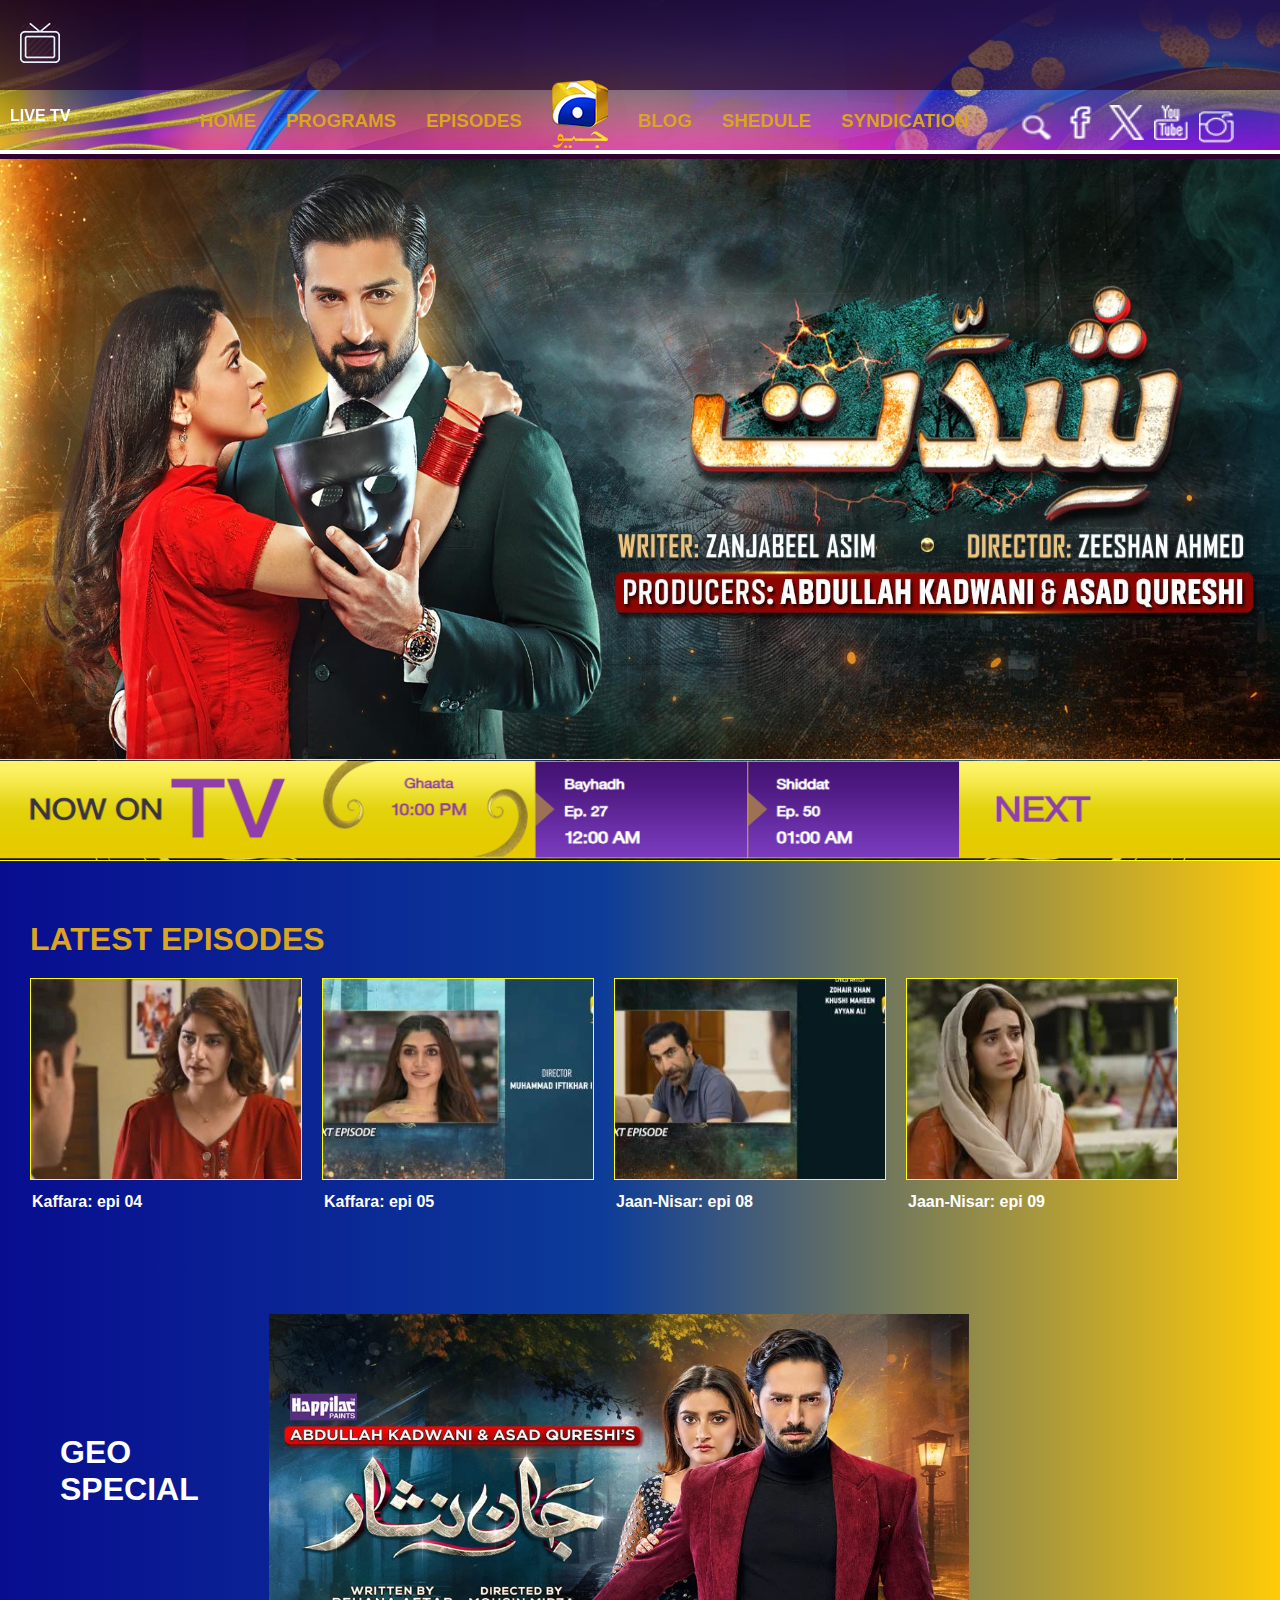
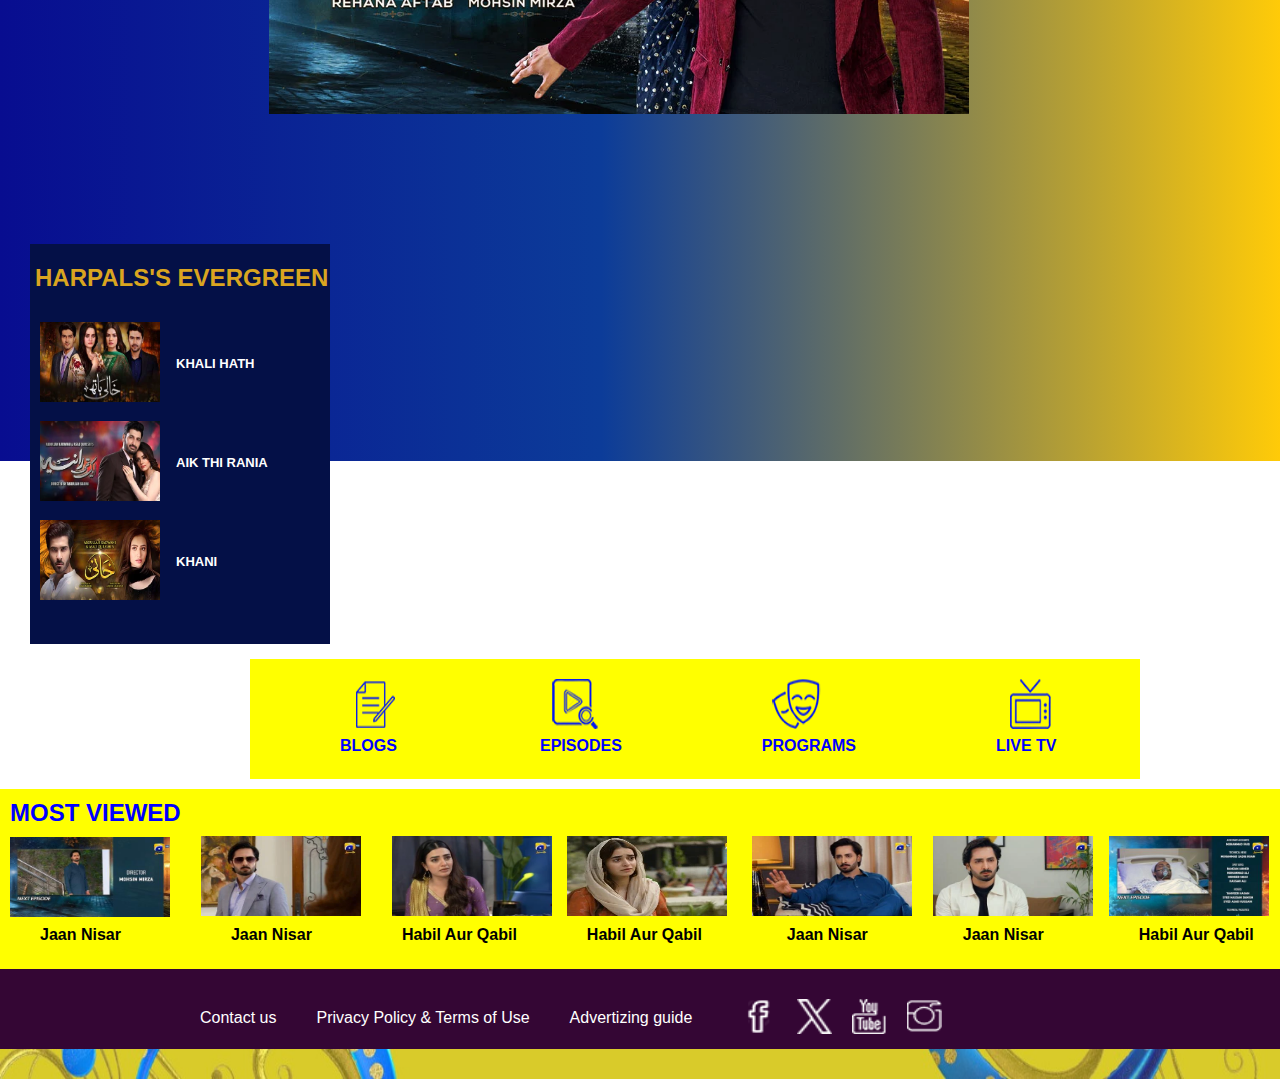
<file: index.html>
<!DOCTYPE html>
<html lang="en">
<head>
    <meta charset="UTF-8">
    <meta name="viewport" content="width=device-width, initial-scale=1.0">
    <title>Home Har Pal Geo</title>
    <link rel="stylesheet" href="style.css">
</head>
<body>
    <div class="header">
       <div class="tvicon"><img src="./Muhammad Faizan/tvicon.png"></div>
        <div><p><a href="LIVE TV">LIVE TV</p></a></div>
        <div><h3><a href="./index.html" class="homeanker">HOME</h3></a></div>
        <div><h3><a href="./Abid Tanoli/GeoProgram.html" class="programeanker">PROGRAMS</h3></a></div>
        <div><h3><a href="./Abid Tanoli/GeoEpisodes.html" class="episodeanker">EPISODES</h3></a></div>
        <div><a href=""><img src="./Muhammad Faizan/geo_logo.png" class="headimg"></a></div>
        <div><h3><a href="./Syed Zubair/blog.html" class="bloganker">BLOG</h3></a></div>
        <div><h3><a href="./Abid Tanoli/GeoSchedule.html" class="sheduleanker">SHEDULE</h3></a></div>
        <div><h3><a href="./Syed Zubair/syndication.html" class="syndicationanker">SYNDICATION</h3></a></div>
        <div><a href=""><img src="./Muhammad Faizan/search.png" class="searchhead" width="35px" height="35px"></a></div>
        <div><a target="_blank" href="https://web.facebook.com/harpalgeotv?_rdc=1&_rdr"><img src="./Muhammad Faizan/facebook.png" width="35px" height="35px" class="facebookhead"></a></div>
        <div><a target="_blank" href="https://twitter.com/harpalgeotv"><img src="./Muhammad Faizan/twitter.png" width="35px" height="35px" class="twitterhead"></a></div>
        <div><a target="_blank" href="https://www.youtube.com/channel/UCe9JSDmyqNgA_l2BzGHq1Ug?sub_confirmation=1"><img src="./Muhammad Faizan/youtube.png" width="35px" height="35px" class="youtubehead"></a></div>
        <div><a target="_blank" href="https://www.instagram.com/harpalgeotv/"><img src="./Muhammad Faizan/insta.png" width="35px" height="35px" class="instahead"></a></div>
    </div>
        <!-- ====================================================================== -->
        <div class="headerimg"><img src="./Muhammad Faizan/headimg.png" width="100%" height="150px"></div> 
        
        <div class="bgimage"><a href=""><img src="./Muhammad Faizan/background.png" width="100%" height="600px"></a></div>
         <div class="img2"><img src="./Muhammad Faizan/Capture.PNG" width="100%" height="100px"></div>

         <!-- ==================================================================== -->
         <div class="bg3">
         <h1 class="heading1-3">LATEST EPISODES</h1>
         <div class="latest1"><a target="_blank" href="https://harpalgeo.tv/program/Kaffara/20861"><img src="./Muhammad Faizan/latestepi1.png" width="270px" height="200px" class="latestimg1"></a></div>
         <div class="latestpara1"><h4 class="h4-img1">Kaffara: epi 04</h4></div>
         <div class="latest2"><a target="_blank" href="https://harpalgeo.tv/program/Kaffara/20865"><img src="./Muhammad Faizan/latestepi2.png" width="270px" height="200px" class="latestimg2"></a></div>
         <div class="latestpara2"><h4 class="h4-img2">Kaffara: epi 05</h4></div>
         <div class="latest3"><a target="_blank" href="https://harpalgeo.tv/program/Shiddat/20864"><img src="./Muhammad Faizan/latestepi3.png" width="270px" height="200px" class="latestimg3"></a></div>
         <div class="latestpara3"><h4 class="h4-img3">Jaan-Nisar: epi 08</h4></div>
         <div class="latest4"><a target="_blank" href="https://harpalgeo.tv/program/Shiddat/20863"><img src="./Muhammad Faizan/latestepi4.png" width="270px" height="200px" class="latestimg4"></a></div>
         <div class="latestpara4"><h4 class="h4-img4">Jaan-Nisar: epi 09</h4></div>
         
         
        <!-- ================================================================== -->
        <h1 class="heading2-3">GEO <br> SPECIAL</h1>
        <div class="jaannisar"><a target="_blank" href="https://harpalgeo.tv/program/Jaan-Nisar"><img src="./Muhammad Faizan/thumbnail.png" width="700px" height="400px" class="thumbnail1"></a></div>  
        <div class="evergreen">
            <div class="evergreen1">
                <h2 class="evergreenheading">HARPALS'S EVERGREEN</h2>
                <div class="evergreenimg1"><a target="_blank" href="https://harpalgeo.tv/program/khaali-haath"><img src="./Muhammad Faizan/khalihath.png" width="120px" height="80px" class="everimg1"></div>
                <h3 class="everepih3-1">KHALI HATH</h3>
        </div>  
        <div class="evergreen2">
            <div class="evergreenimg2"><a target="_blank" href="https://harpalgeo.tv/program/Aik-Thi-Rania"><img src="./Muhammad Faizan/aikthirania.png"  width="120px" height="80px" class="everimg2"></div>
         <h3 class="everepih3-2">AIK THI RANIA</h3></a>
        </div>   
        <div class="evergreen3">
            <div class="evergreenimg3"><a target="_blank" href="https://harpalgeo.tv/program/Khaani"><img src="./Muhammad Faizan/khani.png" width="120px" height="80px" class="everimg3"></div>
            <h3 class="everepih3-3">KHANI</h3></a>
        </div>
    </div>
        
        <!-- ================================================================================================ -->
        <div class="titlebar">
           <div><a href="https://harpalgeo.tv/blogs"><img src="./Muhammad Faizan/titleblog.png" width="50px" height="50px" class="titleimg1"></div>
           <h4 class="titleh4-1">BLOGS</h4></a>
           <div><a href="https://harpalgeo.tv/videos"><img src="./Muhammad Faizan/titleepisode.png" width="50px" height="50px" class="titleimg2"></div>
           <h4 class="titleh4-2">EPISODES</h4></a>
           <div><a href="https://harpalgeo.tv/programs"><img src="./Muhammad Faizan/titleprogram.png" width="50px" height="50px" class="titleimg3"></div>
           <h4 class="titleh4-3">PROGRAMS</h4></a>
           <div><a href="https://harpalgeo.tv/live"><img src="./Muhammad Faizan/titletv.png" width="50px" height="50px" class="titleimg4"></div>
           <h4 class="titleh4-4">LIVE TV</h4></a>
        </div>
        <!-- ================================================================================================= -->
    <div class="mostviewed">
        <h2 class="mostviewedheading">MOST VIEWED</h2>
        <div class="viewedimg1"><a target="_blank" href="https://harpalgeo.tv/program/Jaan-Nisar/20849"><img src="./Muhammad Faizan/viewedimg1.png" width="160px" height="80px" class="mostviewed1"></div>
        <h4 class="heading4-1">Jaan Nisar</h4></a>
        <div class="viewedimg2"><a target="_blank" href="https://harpalgeo.tv/program/Jaan-Nisar/20848"><img src="./Muhammad Faizan/viewedimg2.png" width="160px" height="80px" class="mostviewed2"></div>
        <h4 class="heading4-2">Jaan Nisar</h4></a>
        <div class="viewedimg3"><a target="_blank" href="https://harpalgeo.tv/program/Habil-Aur-Qabil/20835"><img src="./Muhammad Faizan/viewedimg3.png" width="160px" height="80px" class="mostviewed3"></div>   
        <h4 class="heading4-3">Habil Aur Qabil</h4></a>
        <div class="viewedimg4"><a target="_blank" href="https://harpalgeo.tv/program/Habil-Aur-Qabil/20840"><img src="./Muhammad Faizan/latestepi4.png" width="160px" height="80px" class="mostviewed4"></div>
        <h4 class="heading4-4">Habil Aur Qabil</h4></a>
        <div class="viewedimg5"><a target="_blank" href="https://harpalgeo.tv/program/Jaan-Nisar/20838"><img src="./Muhammad Faizan/viewedimg5.png" width="160px" height="80px" class="mostviewed5"></div>
        <h4 class="heading4-5">Jaan Nisar</h4></a>
        <div class="viewedimg6"><a target="_blank" href="https://harpalgeo.tv/program/Jaan-Nisar/20843"><img src="./Muhammad Faizan/viewedimg6.png" width="160px" height="80px" class="mostviewed6"></div>
        <h4 class="heading4-6">Jaan Nisar</h4>
        <div class="viewedimg7"><a target="_blank" href="https://harpalgeo.tv/program/Habil-Aur-Qabil/20834"><img src="./Muhammad Faizan/viewedimg7.png" width="160px" height="80px" class="mostviewed7"></div>
        <h4 class="heading4-6">Habil Aur Qabil</h4></a>
    </div>
    <!-- =========================================================================== -->
        <div class="footer1">
            <div class="footertext1"><a target="_blank" href="https://www.geo.tv/about-us/">Contact us</a></div>
            <div class="footertext2"><a target="_blank" href="https://www.geo.tv/privacy-policy-and-tos/">Privacy Policy & Terms of Use</a></div>
            <div class="footertext3"><a target="_blank" href="https://www.geo.tv/ratecardonline/">Advertizing guide</a></div>
            <div class="footerimg1"><a target="_blank" href="https://www.facebook.com/harpalgeotv"><img src="./Muhammad Faizan/facebook.png" width="35px" height="35px" class="footer1img1"></a></div>
            <div class="footerimg2"><a target="_blank" href="https://twitter.com/harpalgeotv"><img src="./Muhammad Faizan/twitter.png" width="35px" height="35px" class="footer1img2"></a></div>
            <div class="footerimg3"><a target="_blank" href="https://www.youtube.com/channel/UCe9JSDmyqNgA_l2BzGHq1Ug?sub_confirmation=1"><img src="./Muhammad Faizan/youtube.png" width="35px" height="35px" class="footer1img3"></a></div>
            <div class="footerimg4"><a target="_blank" href="https://www.instagram.com/harpalgeotv/"><img src="./Muhammad Faizan/insta.png" width="35px" height="35px" class="footer1img4"></a></div>
        </div>       
       <div class="footer2">
        <img src="./Muhammad Faizan/footer2img.png" width="100%" height="30px">
       </div>
        
</body>
</html>
</file>
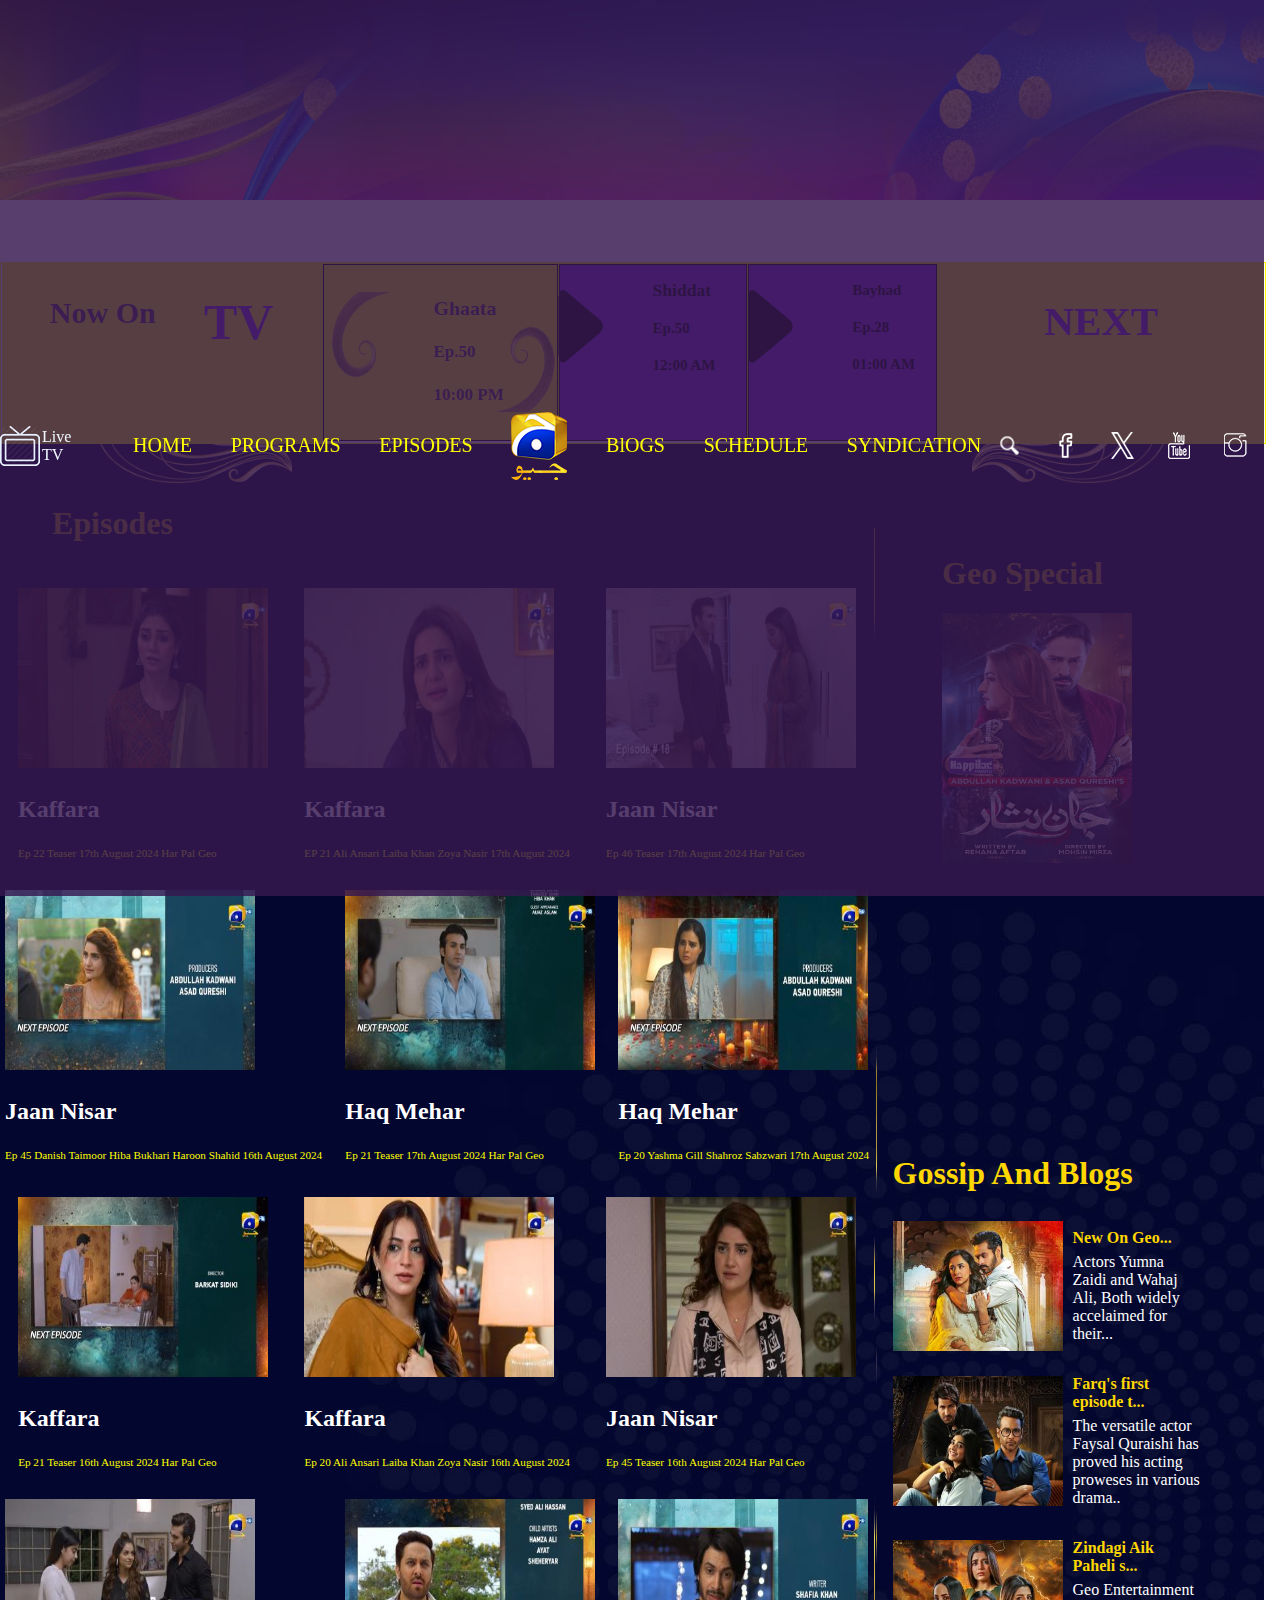
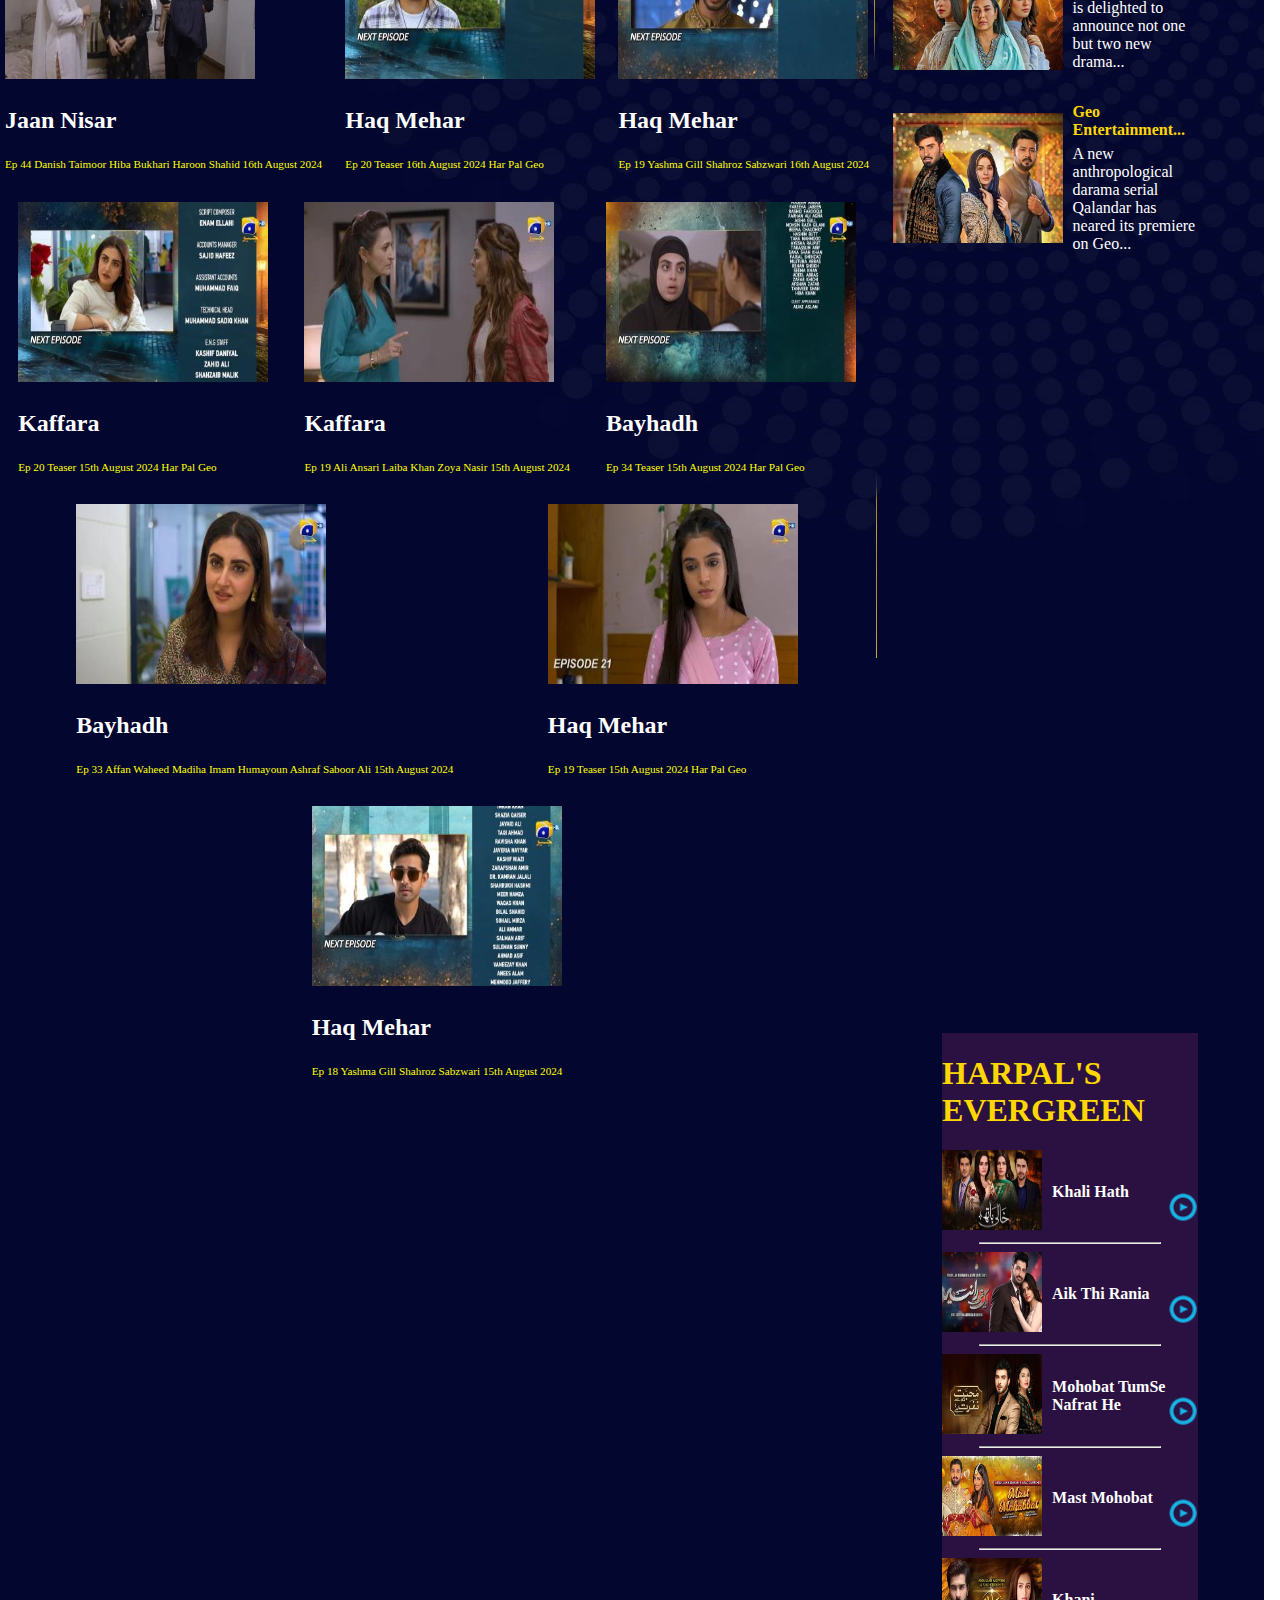
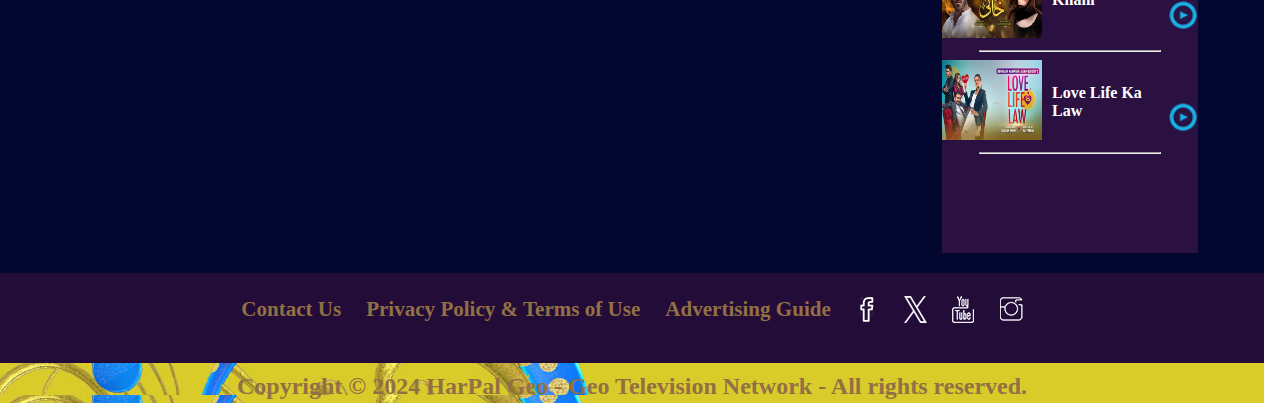
<file: Abid Tanoli/GeoEpisodes.html>
<!DOCTYPE html>
<html lang="en">
<head>
    <meta charset="UTF-8">
    <meta name="viewport" content="width=device-width, initial-scale=1.0">
    <title>Geo Episodes</title>
    <link rel="stylesheet" href="GeoEpisodes.css">
    <link rel="stylesheet" href="GeoEpisodesMQ.css">
</head>
<body>
    <header class="header">
        <div class="header-top">
            <img src="../Abid Tanoli/Episode/Big/banner_inr.jpg" class="responsive-header-top" height="200px" width="100%" alt="">
        </div>
            <div class="fix-header">
            <div class="tv-icon">
            <img src="../Abid Tanoli/Episode/Logo/tv_icon.png" alt="">Live TV</div>
        <ul class="fix-header-bar">
            <li><a href="../index.html">HOME</a></li>
            <li><a href="../Abid Tanoli/GeoProgram.html">PROGRAMS</a></li>
            <li><a href="../Abid Tanoli/GeoEpisodes.html">EPISODES</a></li>
            <img src="../Abid Tanoli/Episode/Logo/geo_logo.png" alt="">
            <li><a href="../Syed Zubair/blog.html">BlOGS</a></li>
            <li><a href="../Abid Tanoli/GeoSchedule.html">SCHEDULE</a></li>
            <li><a href="../Syed Zubair/syndication.html">SYNDICATION</a></li>
        </ul>
            <nav class="header-social">
                <img class="Social-icon" src="../Abid Tanoli/Episode/Social/search.png" class="responsive-header-icon" alt="">
                <img class="Social-icon" src="../Abid Tanoli/Episode/Social/reg_fb.png" class="responsive-header-icon" alt="">
                <img class="Social-icon" src="../Abid Tanoli/Episode/Social/reg_twtr.png" class="responsive-header-icon" alt="">
                <img class="Social-icon" src="../Abid Tanoli/Episode/Social/reg_ytube.png" class="responsive-header-icon" alt="">
                <img class="Social-icon" src="../Abid Tanoli/Episode/Social/reg_insta.png" class="responsive-header-icon" alt="">
            </nav>
        </div>
        <div class="header-bottom">
            <div class="header-nowon">
                <div class="nowon-div">
                <h3 class="nowon-text1">Now On</h3>
                <h1 class="nowon-text2">TV</h1>
                </div>
            </div>
            <div class="flip-area">
                <div class="ghaata">
                    <div class="ghaata-img"><img src="../Abid Tanoli/Episode/Big/car1_bg.png" class="responsive-ghaata-img" alt=""></div>
                    <div class="ghaata-text"><h3>Ghaata</h3><h4>Ep.50</h4><h4>10:00 PM</h4></div>
                </div>
                <div class="shiddat">
                    <div class="shiddat-img"><img src="../Abid Tanoli/Episode/Icon/play-button-png.png" class="responsive-shiddat-img" alt=""></div>
                    <div class="shiddat-text">
                    <h3>Shiddat</h3><h4>Ep.50</h4><h4>12:00 AM</h4></div>
                </div>
                <div class="bayhad">
                <div class="bayhad-img"><img src="../Abid Tanoli/Episode/Icon/play-button-png.png" class="responsive-bayhad-img" alt=""></div>
                <div class="bayhad-text">
                    <h4>Bayhad</h4><h4>Ep.28</h4><h4>01:00 AM</h4></div>
                </div>
            </div>
            <div class="header-next">
                <div class="next-text">
                <h3>NEXT</h3>
                </div>
            </div>
        </div>
    </header>
    <div class="center">
            <div class="right-left">
            <img class="leftcard" src="../Abid Tanoli/Schedule/Big/car1_decor_lft.png" alt="">
            <img class="rightcard" src="../Abid Tanoli/Schedule/Big/car1_decor_right.png" alt="">
                </div>
    <div class="container-main">
        <div class="container-left">
            <h1 class="episode-text">Episodes</h1>
            <div class="episode">
            <div class="episodelist">
    <div><div class="episode-img"><img src="../Abid Tanoli/Episode/Images/1 of 18.jpg" class="responsive-episode-img" width="260px" alt="Program1"></div>
    <h3 class="episode-name">Kaffara</h3><p class="episode-p">Ep 22 Teaser 17th August 2024 Har Pal Geo</p></div>

    <div><div class="episode-img"><img src="../Abid Tanoli/Episode/Images/2 of 18.jpg" class="responsive-episode-img" width="260px" alt="Program2"></div>
    <h3 class="episode-name">Kaffara</h3><p class="episode-p">EP 21 Ali Ansari Laiba Khan Zoya Nasir 17th August 2024</p></div>
    
    <div><div class="episode-img"><img src="../Abid Tanoli/Episode/Images/3 of 18.jpg" class="responsive-episode-img" width="260px" alt="Program3"></div>
    <h3 class="episode-name">Jaan Nisar</h3><p class="episode-p">Ep 46 Teaser 17th August 2024 Har Pal Geo</p></div>
    
    <div><div class="episode-img"><img src="../Abid Tanoli/Episode/Images/4 of 18.jpg" class="responsive-episode-img" width="260px" alt="Program4"></div>
    <h3 class="episode-name">Jaan Nisar</h3><p class="episode-p">Ep 45 Danish Taimoor Hiba Bukhari Haroon Shahid 16th August 2024</p></div>
    
    <div><div class="episode-img"><img src="../Abid Tanoli/Episode/Images/5 of 18.jpg" class="responsive-episode-img" width="260px" alt="Program5"></div>
    <h3 class="episode-name">Haq Mehar</h3><p class="episode-p">Ep 21 Teaser 17th August 2024 Har Pal Geo</p></div>
    
    <div><div class="episode-img"><img src="../Abid Tanoli/Episode/Images/6 of 18.jpg" class="responsive-episode-img" width="260px" alt="Program6"></div>
    <h3 class="episode-name">Haq Mehar</h3><p class="episode-p">Ep 20 Yashma Gill Shahroz Sabzwari 17th August 2024<p></div>
    
    <div><div class="episode-img"><img src="../Abid Tanoli/Episode/Images/7 of 18.jpg" class="responsive-episode-img" width="260px" alt="Program7"></div>
    <h3 class="episode-name">Kaffara</h3><p class="episode-p">Ep 21 Teaser 16th August 2024 Har Pal Geo</p></div>
    
    <div><div class="episode-img"><img src="../Abid Tanoli/Episode/Images/8 of 18.jpg" class="responsive-episode-img" width="260px" alt="Program8"></div>
    <h3 class="episode-name">Kaffara</h3><p class="episode-p">Ep 20 Ali Ansari Laiba Khan Zoya Nasir 16th August 2024</p></div>
    
    <div><div class="episode-img"><img src="../Abid Tanoli/Episode/Images/9 of 18.jpg" class="responsive-episode-img" width="260px" alt="Program9"></div>
    <h3 class="episode-name">Jaan Nisar</h3><p class="episode-p">Ep 45 Teaser 16th August 2024 Har Pal Geo</p></div>
    
    <div><div class="episode-img"><img src="../Abid Tanoli/Episode/Images/10 of 18.jpg" class="responsive-episode-img" width="260px" alt="Program10"></div>
    <h3 class="episode-name">Jaan Nisar</h3><p class="episode-p">Ep 44 Danish Taimoor Hiba Bukhari Haroon Shahid 16th August 2024</p></div>
    
    <div><div class="episode-img"><img src="../Abid Tanoli/Episode/Images/11 of 18.jpg" class="responsive-episode-img" width="260px" alt="Program11"></div>
    <h3 class="episode-name">Haq Mehar</h3><p class="episode-p">Ep 20 Teaser 16th August 2024 Har Pal Geo</p></div>
    
    <div><div class="episode-img"><img src="../Abid Tanoli/Episode/Images/12 of 18.jpg" class="responsive-episode-img" width="260px" alt="Program12"></div>
    <h3 class="episode-name">Haq Mehar</h3><p class="episode-p">Ep 19 Yashma Gill Shahroz Sabzwari 16th August 2024</p></div>
    
    <div><div class="episode-img"><img src="../Abid Tanoli/Episode/Images/13 of 18.jpg" class="responsive-episode-img" width="260px" alt="Program13"></div>
    <h3 class="episode-name">Kaffara</h3><p class="episode-p">Ep 20 Teaser 15th August 2024 Har Pal Geo</p></div>
    
    <div><div class="episode-img"><img src="../Abid Tanoli/Episode/Images/14 of 18.jpg" class="responsive-episode-img" width="260px" alt="Program14"></div>
    <h3 class="episode-name">Kaffara</h3><p class="episode-p">Ep 19 Ali Ansari Laiba Khan Zoya Nasir 15th August 2024</p></div>
    
    <div><div class="episode-img"><img src="../Abid Tanoli/Episode/Images/15 of 18.jpg" class="responsive-episode-img" width="260px" alt="Program15"></div>
    <h3 class="episode-name">Bayhadh</h3><p class="episode-p">Ep 34 Teaser 15th August 2024 Har Pal Geo</p></div>
    
    <div><div class="episode-img"><img src="../Abid Tanoli/Episode/Images/16 of 18.jpg" class="responsive-episode-img" width="260px" alt="Program16"></div>
    <h3 class="episode-name">Bayhadh</h3><p class="episode-p">Ep 33 Affan Waheed Madiha Imam Humayoun Ashraf Saboor Ali 15th August 2024</p></div>
    
    <div><div class="episode-img"><img src="../Abid Tanoli/Episode/Images/17 of 18.jpg" class="responsive-episode-img" width="260px" alt="Program17"></div>
    <h3 class="episode-name">Haq Mehar</h3><p class="episode-p">Ep 19 Teaser 15th August 2024 Har Pal Geo</p></div>
    
    <div><div class="episode-img"><img src="../Abid Tanoli/Episode/Images/18 of 18.jpg" class="responsive-episode-img" width="260px" alt="Program18"></div>
    <h3 class="episode-name">Haq Mehar</h3><p class="episode-p">Ep 18 Yashma Gill Shahroz Sabzwari 15th August 2024</p></div>
            </div>
                </div>
                </div>
    
    <div class="container-middle">
        <div class="car1_item">
        <img src="../Abid Tanoli/Episode/Big/car1_bg.png" height="1730px" width="2.5px" alt="">
        </div>
            </div>
        <div class="container-right">
            <div class="right-top"><h1>Geo Special</h1>
            <img src="../Abid Tanoli/Episode/Images/Jan Nisar.jpg" class="responsive-righttop" width="100px" height="400px" alt="">
        </div>
            <div class="blogs-area"> 
                    <div class="blogs"><h1 class="top-text">Gossip And Blogs</h1>
                    <div class="blg"><img src="../Abid Tanoli/Episode/r gallery/blog 1 of 4.jpg" class="responsive-blg-img" height="80px" width="120px" alt="">
                        <div class="blgtext"><h3 class="blgtext-h">New On Geo...</h3>
                        <p class="blgtext-p">Actors Yumna Zaidi and Wahaj Ali, Both widely accelaimed for their...</p>
                        </div>
                    </div>
                    <div class="blg"><img src="../Abid Tanoli/Episode/r gallery/blog 2 of 4.jpg" class="responsive-blg-img" height="80px" width="120px" alt="">
                        <div class="blgtext"><h3 class="blgtext-h">Farq's first episode t...</h3>
                        <p class="blgtext-p">The versatile actor Faysal Quraishi has proved his acting proweses in various drama..</p>
                        </div>
                    </div>
                    <div class="blg"><img src="../Abid Tanoli/Episode/r gallery/blog 3 of 4.jpg" class="responsive-blg-img" height="80px" width="120px" alt="">
                        <div class="blgtext"><h3 class="blgtext-h">Zindagi Aik Paheli s...</h3>
                        <p class="blgtext-p">Geo Entertainment is delighted to announce not one but two new drama...</p>
                        </div>
                    </div>
                    <div class="blg"><img src="../Abid Tanoli/Episode/r gallery/blog 4 of 4.jpg" class="responsive-blg-img" height="80px" width="120px" alt="">
                        <div class="blgtext"><h3 class="blgtext-h">Geo Entertainment...</h3>
                        <p class="blgtext-p">A new anthropological darama serial Qalandar has neared its premiere on Geo...</p>
                        </div>
                    </div>
            </div>
            </div>
            <div class="evergreen">
                <div class="highlight">
                    <div class="heading"><h1>HARPAL'S EVERGREEN</h1></div>
                <div class="content-evergreen">
                    <div class="content-img">
                        <img src="../Abid Tanoli/Episode/Images/HL 1 of 6.jpg" height="80px" width="100px" alt=""></div>
                        <div class="text"><b>Khali Hath</b></div>
                        <div><img class="play-icon" src="../Abid Tanoli/Episode/Social/side_play.png" alt=""></div>
                </div>
                    <hr width="180px">
                <div class="content-evergreen">
                    <div class="content-img">
                        <img src="../Abid Tanoli/Episode/Images/HL 2 of 6.jpg" height="80px" width="100px" alt=""></div>
                        <div class="text"><b>Aik Thi Rania</b></div>
                        <div><img class="play-icon" src="../Abid Tanoli/Episode/Social/side_play.png" alt=""></div>
                </div>
                    <hr width="180px">
                <div class="content-evergreen">
                    <div class="content-img">
                        <img src="../Abid Tanoli/Episode/Images/HL 3 of 6.jpg" height="80px" width="100px" alt=""></div>
                        <div class="text"><b>Mohobat TumSe Nafrat He</b></div>
                        <div><img class="play-icon" src="../Abid Tanoli/Episode/Social/side_play.png" alt=""></div>
                </div>
                    <hr width="180px">
                <div class="content-evergreen">
                    <div class="content-img">
                        <img src="../Abid Tanoli/Episode/Images/HL 4 of 6.jpg" height="80px" width="100px" alt=""></div>
                        <div class="text"><b>Mast Mohobat</b></div>
                        <div><img class="play-icon" src="../Abid Tanoli/Episode/Social/side_play.png" alt=""></div>
                </div>
                    <hr width="180px">
                <div class="content-evergreen">
                    <div class="content-img">
                        <img src="../Abid Tanoli/Episode/Images/HL 5 of 6.jpg" height="80px" width="100px" alt=""></div>
                        <div class="text"><b>Khani</b></div>
                        <div><img class="play-icon" src="../Abid Tanoli/Episode/Social/side_play.png" alt=""></div>
                </div>
                    <hr width="180px">
                <div class="content-evergreen">
                    <div class="content-img">
                        <img src="../Abid Tanoli/Episode/Images/HL 6 of 6.jpg" height="80px" width="100px" alt=""></div>
                        <div class="text"><b>Love Life Ka Law</b></div>
                        <div><img class="play-icon" src="../Abid Tanoli/Episode/Social/side_play.png" alt=""></div>
                </div>
                    <hr width="180px">
                </div>    
                </div>
            </div>
        </div>
    </div>
<footer class="footer">
    <div class="footer-top">
        <div>
            <h3 class="text-footer">Contact Us </h3>
            <h3 class="text-footer">Privacy Policy & Terms of Use</h3>
            <h3>Advertising Guide</h3>
            <img class="Social-icon" src="../Abid Tanoli/Schedule/Social/reg_fb.png" class="responsive-ftricon" alt="">
            <img class="Social-icon" src="../Abid Tanoli/Schedule/Social/reg_twtr.png" class="responsive-ftricon" alt="">
            <img class="Social-icon" src="../Abid Tanoli/Schedule/Social/reg_ytube.png" class="responsive-ftricon" alt="">
            <img class="Social-icon" src="../Abid Tanoli/Schedule/Social/reg_insta.png" class="responsive-ftricon" alt="">
        </div>
    </div>
    <div class="footer-bottom"><b class="bottom-text">Copyright © 2024 HarPal Geo - Geo Television Network - All rights reserved.</b></div>
</footer>
</body>
</html>
</file>
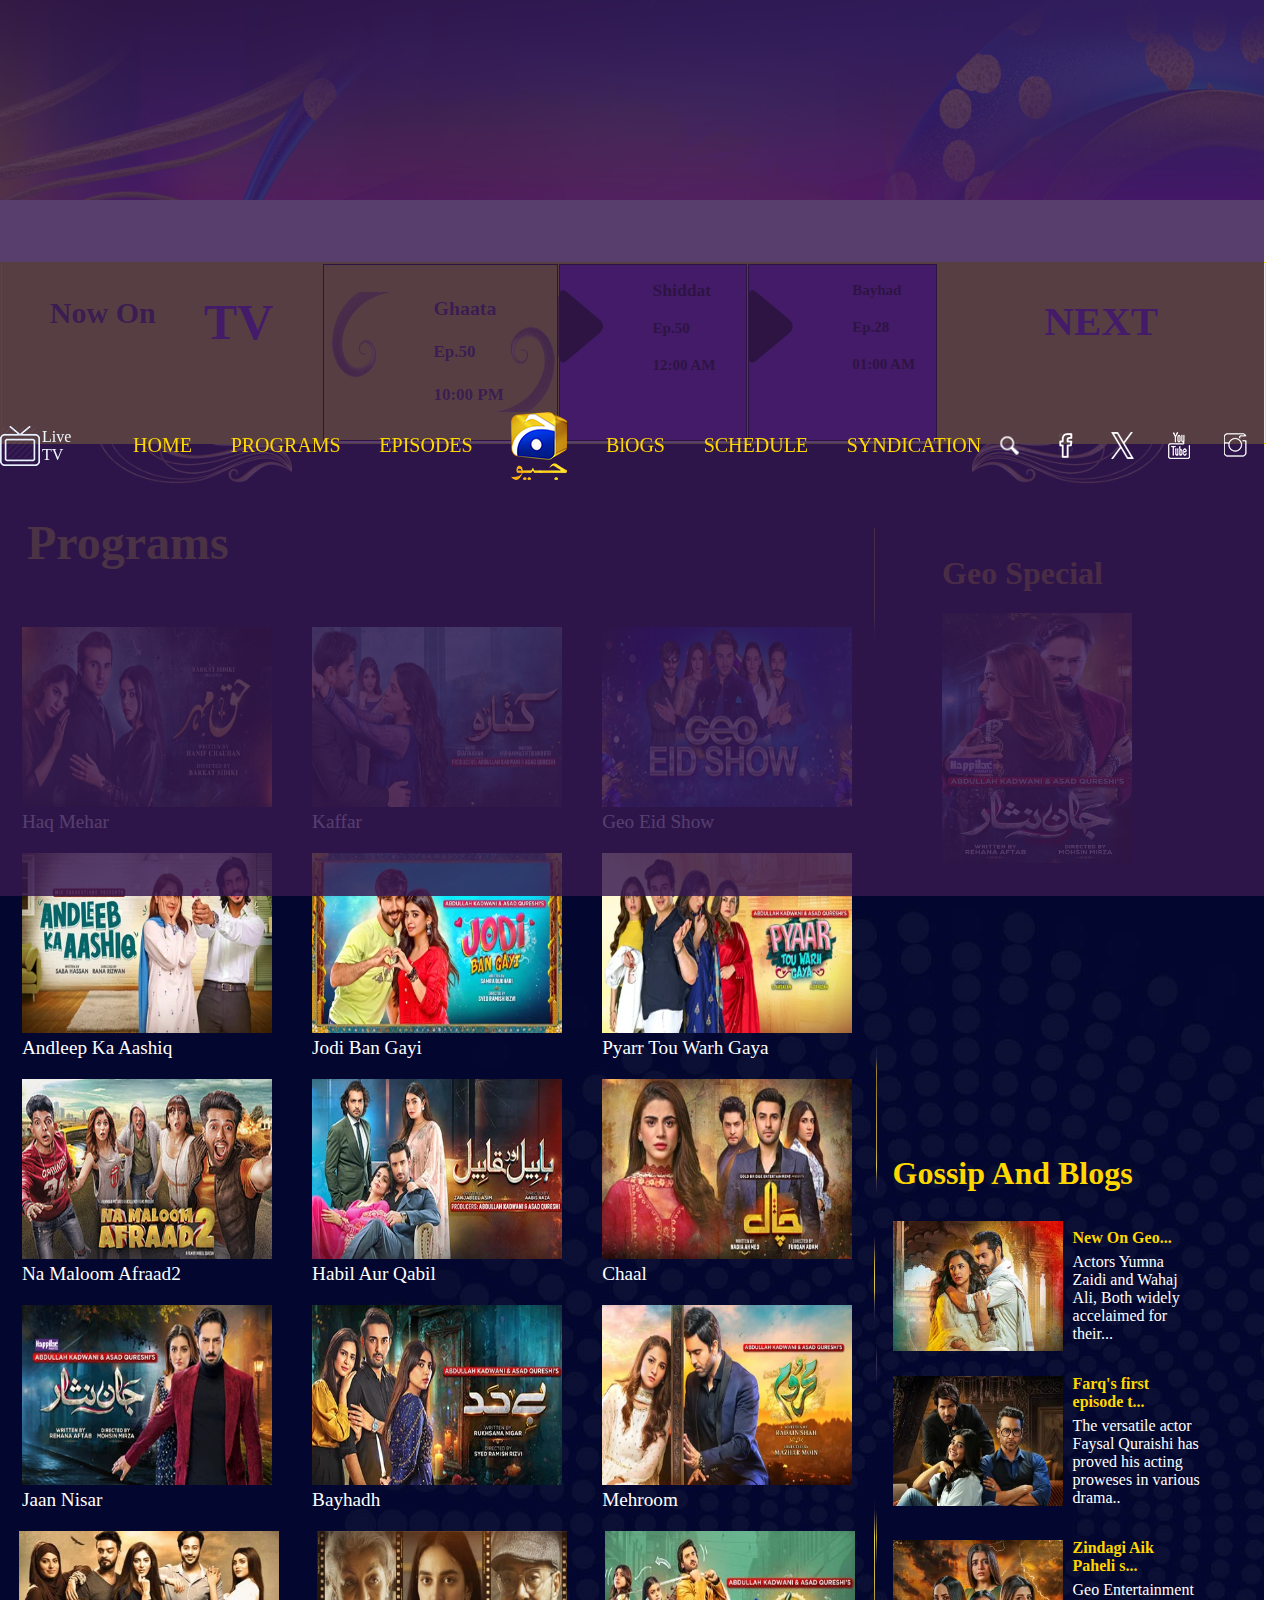
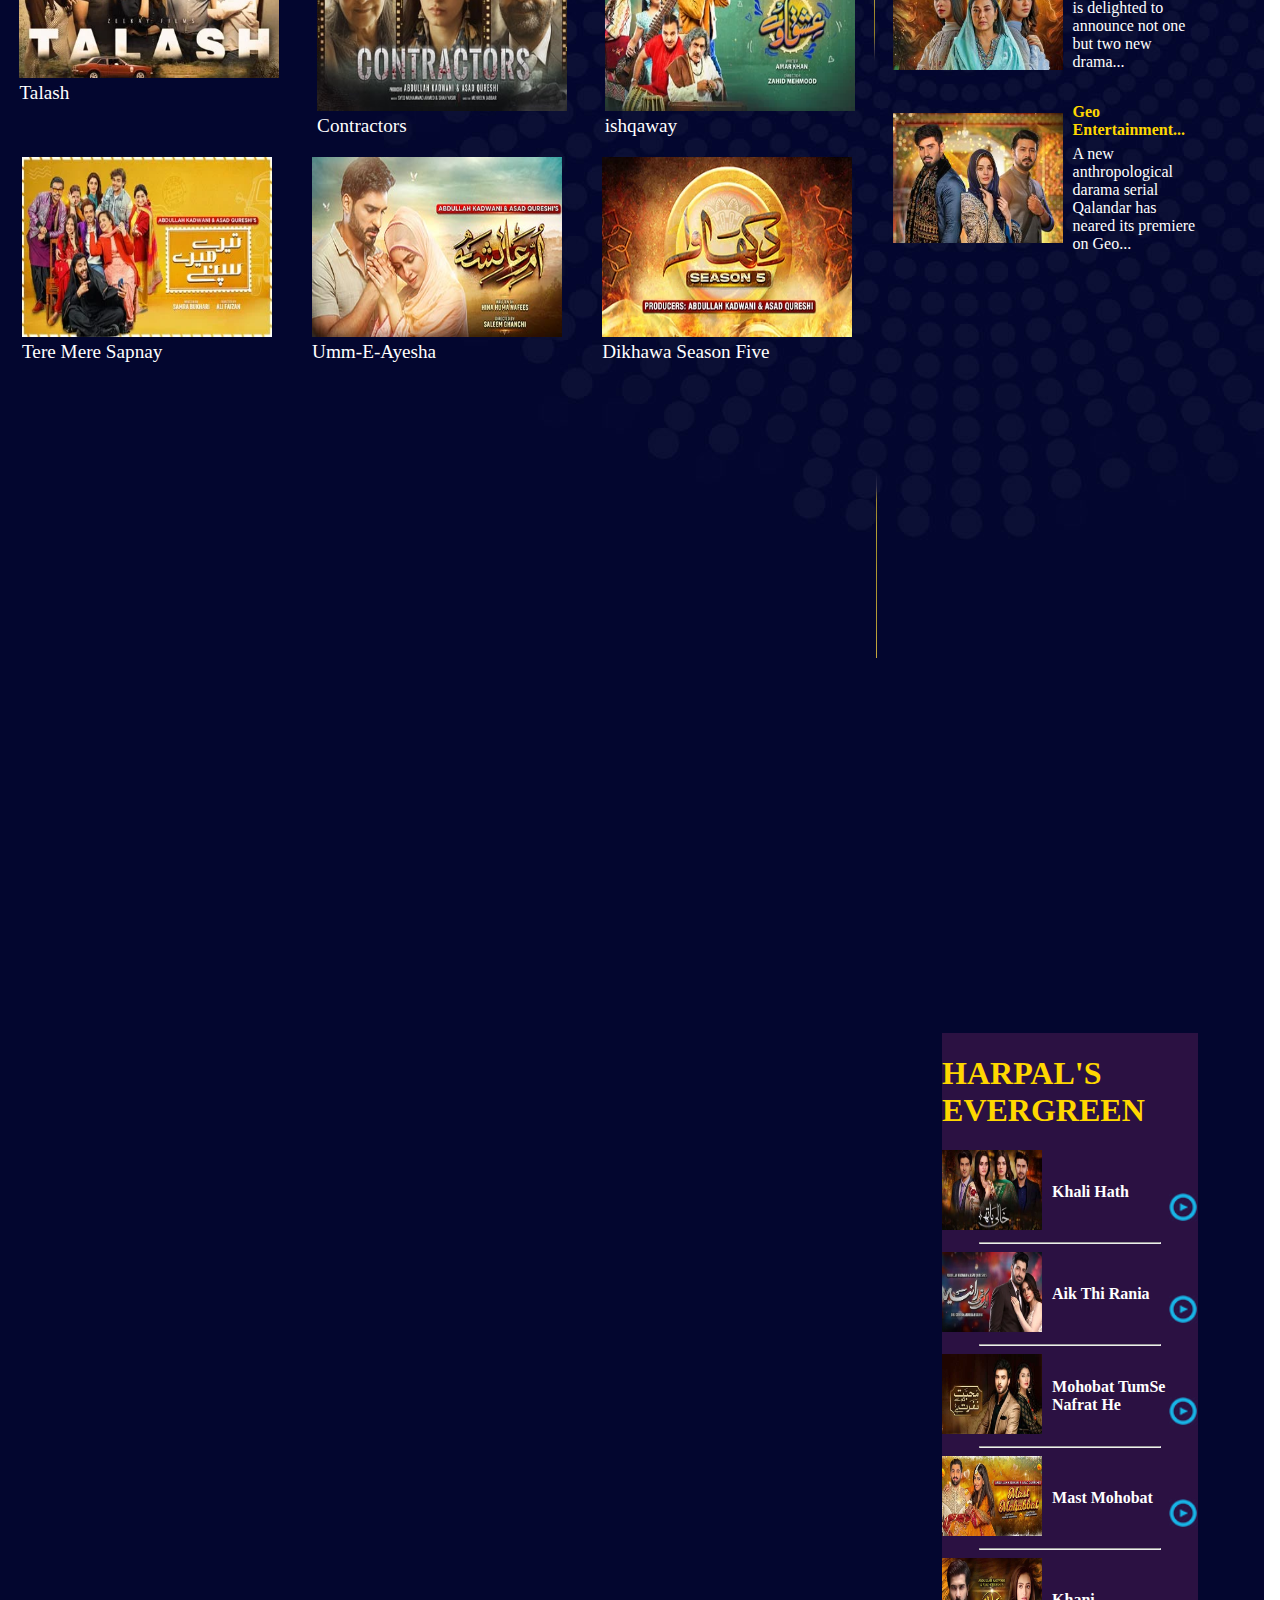
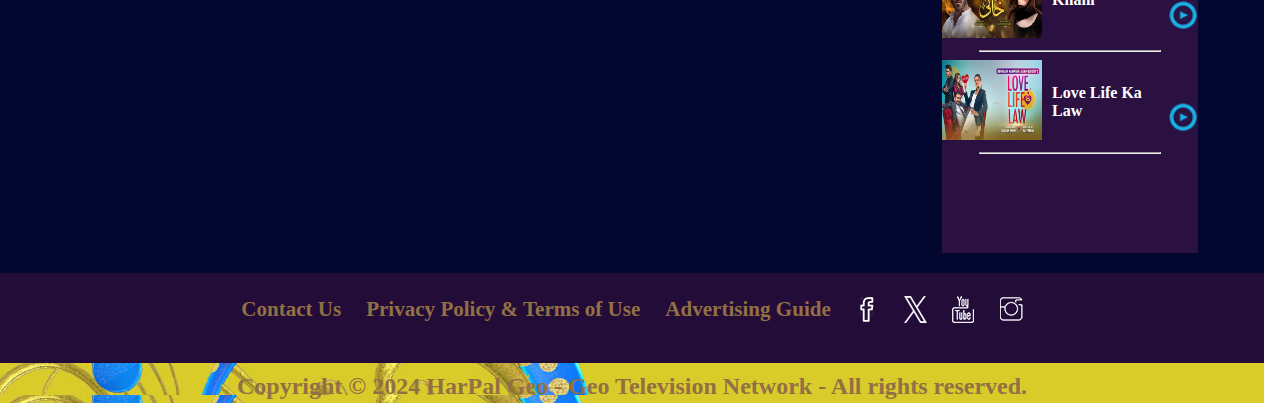
<file: Abid Tanoli/GeoProgram.html>
<!DOCTYPE html>
<html lang="en">
<head>
    <meta charset="UTF-8">
    <meta name="viewport" content="width=device-width, initial-scale=1.0">
    <title>Geo Program</title>
    <link rel="stylesheet" href="GeoProgram.css">
    <link rel="stylesheet" href="GeoProgramMQ.css">
</head>
<body>
    <header class="header">
        <div class="header-top">
            <img src="../Abid Tanoli/Schedule/Big/banner_inr.jpg" class="responsive-header-top" height="200px" width="100%" alt="">
        </div>
            <div class="fix-header">
            <div class="tv-icon">
            <img src="../Abid Tanoli/Schedule/Logo/tv_icon.png" alt="">Live TV</div>
        <ul class="fix-header-bar">
            <li><a href="../index.html">HOME</a></li>
            <li><a href="../Abid Tanoli/GeoProgram.html">PROGRAMS</a></li>
            <li><a href="../Abid Tanoli/GeoEpisodes.html">EPISODES</a></li>
            <img src="../Abid Tanoli/Schedule/Logo/geo_logo.png" alt="">
            <li><a href="../Syed Zubair/blog.html">BlOGS</a></li>
            <li><a href="../Abid Tanoli/GeoSchedule.html">SCHEDULE</a></li>
            <li><a href="../Syed Zubair/syndication.html">SYNDICATION</a></li>
        </ul>
            <nav class="header-social">
                <img class="Social-icon" src="../Abid Tanoli/Schedule/Social/search.png" alt="">
                <img class="Social-icon" src="../Abid Tanoli/Schedule/Social/reg_fb.png" alt="">
                <img class="Social-icon" src="../Abid Tanoli/Schedule/Social/reg_twtr.png" alt="">
                <img class="Social-icon" src="../Abid Tanoli/Schedule/Social/reg_ytube.png" alt="">
                <img class="Social-icon" src="../Abid Tanoli/Schedule/Social/reg_insta.png" alt="">
            </nav>
        </div>
        <div class="header-bottom">
            <div class="header-nowon">
                <div class="nowon-div">
                <h3 class="nowon-text1">Now On</h3>
                <h1 class="nowon-text2">TV</h1>
                </div>
            </div>
            <div class="flip-area">
                <div class="ghaata">
                    <div class="ghaata-img"><img src="../Abid Tanoli/Schedule/Big/car1_bg.png" class="responsive-ghaata-img" alt=""></div>
                    <div class="ghaata-text"><h3>Ghaata</h3><h4>Ep.50</h4><h4>10:00 PM</h4></div>
                </div>
                <div class="shiddat">
                    <div class="shiddat-img"><img src="../Abid Tanoli/Schedule/Icon/play-button-png.png" class="responsive-shiddat-img" alt=""></div>
                    <div class="shiddat-text">
                    <h3>Shiddat</h3><h4>Ep.50</h4><h4>12:00 AM</h4></div>
                </div>
                <div class="bayhad">
                <div class="bayhad-img"><img src="../Abid Tanoli/Schedule/Icon/play-button-png.png" class="responsive-bayhad-img" alt=""></div>
                <div class="bayhad-text">
                    <h4>Bayhad</h4><h4>Ep.28</h4><h4>01:00 AM</h4></div>
                </div>
            </div>
            <div class="header-next">
                <div class="next-text">
                <h3>NEXT</h3>
                </div>
            </div>
        </div>
    </header>
    <div class="center">
            <div class="right-left">
            <img class="leftcard" src="../Abid Tanoli/Schedule/Big/car1_decor_lft.png" alt="">
            <img class="rightcard" src="../Abid Tanoli/Schedule/Big/car1_decor_right.png" alt="">
                </div>

    <div class="container-main">
        <div class="container-left">
        <h1 class="program-text">Programs</h1>
        <div class="program">
        <div class="programlist">
            <div><div class="program-img"><img src="../Abid Tanoli/Program/Images/1 of 18.jpg" class="responsive-program-img" width="260px" alt="Program1"></div>
            <div class="img-text">Haq Mehar</div></div>
            <div><div class="program-img"><img src="../Abid Tanoli/Program/Images/2 of 18.jpg" class="responsive-program-img" width="260px" alt="Program2"></div>
            <div class="img-text">Kaffar</div></div>
            <div><div class="program-img"><img src="../Abid Tanoli/Program/Images/3 of 18.jpg" class="responsive-program-img" width="260px" alt="Program3"></div>
            <div class="img-text">Geo Eid Show</div></div>
            <div><div class="program-img"><img src="../Abid Tanoli/Program/Images/4 of 18.jpg" class="responsive-program-img" width="260px" alt="Program4"></div>
            <div class="img-text">Andleep Ka Aashiq</div></div>
            <div><div class="program-img"><img src="../Abid Tanoli/Program/Images/5 of 18.jpg" class="responsive-program-img" width="260px" alt="Program5"></div>
            <div class="img-text">Jodi Ban Gayi</div></div>
            <div><div class="program-img"><img src="../Abid Tanoli/Program/Images/6 of 18.jpg" class="responsive-program-img" width="260px" alt="Program6"></div>
            <div class="img-text">Pyarr Tou Warh Gaya</div></div>
            <div><div class="program-img"><img src="../Abid Tanoli/Program/Images/7 of 18.jpg" class="responsive-program-img" width="260px" alt="Program7"></div>
            <div class="img-text">Na Maloom Afraad2</div></div>
            <div><div class="program-img"><img src="../Abid Tanoli/Program/Images/8 of 18.jpg" class="responsive-program-img" width="260px" alt="Program8"></div>
            <div class="img-text">Habil Aur Qabil</div></div>
            <div><div class="program-img"><img src="../Abid Tanoli/Program/Images/9 of 18.jpg" class="responsive-program-img" width="260px" alt="Program9"></div>
            <div class="img-text">Chaal</div></div>
            <div><div class="program-img"><img src="../Abid Tanoli/Program/Images/10  of 18.jpg" class="responsive-program-img" width="260px" alt="Program10"></div>
            <div class="img-text">Jaan Nisar</div></div>
            <div><div class="program-img"><img src="../Abid Tanoli/Program/Images/11 of 18.jpg" class="responsive-program-img" width="260px" alt="Program11"></div>
            <div class="img-text">Bayhadh</div></div>
            <div><div class="program-img"><img src="../Abid Tanoli/Program/Images/12 of 18.jpg" class="responsive-program-img" width="260px" alt="Program12"></div>
            <div class="img-text">Mehroom</div></div>
            <div><div class="program-img"><img src="../Abid Tanoli/Program/Images/13  of 18.jpg" class="responsive program-img" width="260px" alt="Program13"></div>
            <div class="img-text">Talash</div></div>
            <div><div class="program-img"><img src="../Abid Tanoli/Program/Images/14 of 18.jpg" class="responsive-program-img" width="260px" alt="Program14"></div>
            <div class="img-text">Contractors</div></div>
            <div><div class="program-img"><img src="../Abid Tanoli/Program/Images/15 of 18.jpg" class="responsive-program-img" width="260px" alt="Program15"></div>
            <div class="img-text">ishqaway</div></div>
            <div><div class="program-img"><img src="../Abid Tanoli/Program/Images/16 of 18.jpg" class="responsive-program-img" width="260px" alt="Program16"></div>
            <div class="img-text">Tere Mere Sapnay</div></div>
            <div><div class="program-img"><img src="../Abid Tanoli/Program/Images/17  of 18.jpg" class="responsive-program-img" width="260px" alt="Program17"></div>
            <div class="img-text">Umm-E-Ayesha</div></div>
            <div><div class="program-img"><img src="../Abid Tanoli/Program/Images/18 of 18.jpg" class="responsive-program-img" width="260px" alt="Program18"></div>
            <div class="img-text">Dikhawa Season Five</div></div>
        </div>
            </div>
            </div>
        <div class="container-middle">
    <div class="car1_item">
        <img src="../Abid Tanoli/Program/Big/car1_bg.png" height="1730px" width="2.5px" alt="">
        </div>
            </div>
            <div class="container-right">
                <div class="right-top"><h1>Geo Special</h1>
                <img src="../Abid Tanoli/Schedule/Images/Jan Nisar.jpg" class="responsive-righttop" width="100px" height="400px" alt="">
            </div>
                <div class="blogs-area"> 
                        <div class="blogs"><h1 class="top-text">Gossip And Blogs</h1>
                        <div class="blg"><img src="../Abid Tanoli/Schedule/r gallery/blog 1 of 4.jpg" class="responsive-blg-img" height="80px" width="120px" alt="">
                            <div class="blgtext"><h3 class="blgtext-h">New On Geo...</h3>
                            <p class="blgtext-p">Actors Yumna Zaidi and Wahaj Ali, Both widely accelaimed for their...</p>
                            </div>
                        </div>
                        <div class="blg"><img src="../Abid Tanoli/Schedule/r gallery/blog 2 of 4.jpg" class="responsive-blg-img" height="80px" width="120px" alt="">
                            <div class="blgtext"><h3 class="blgtext-h">Farq's first episode t...</h3>
                            <p class="blgtext-p">The versatile actor Faysal Quraishi has proved his acting proweses in various drama..</p>
                            </div>
                        </div>
                        <div class="blg"><img src="../Abid Tanoli/Schedule/r gallery/blog 3 of 4.jpg" class="responsive-blg-img" height="80px" width="120px" alt="">
                            <div class="blgtext"><h3 class="blgtext-h">Zindagi Aik Paheli s...</h3>
                            <p class="blgtext-p">Geo Entertainment is delighted to announce not one but two new drama...</p>
                            </div>
                        </div>
                        <div class="blg"><img src="../Abid Tanoli/Schedule/r gallery/blog 4 of 4.jpg" class="responsive-blg-img" height="80px" width="120px" alt="">
                            <div class="blgtext"><h3 class="blgtext-h">Geo Entertainment...</h3>
                            <p class="blgtext-p">A new anthropological darama serial Qalandar has neared its premiere on Geo...</p>
                            </div>
                        </div>
                </div>
                </div>
                <div class="evergreen">
                    <div class="highlight">
                        <div class="heading"><h1>HARPAL'S EVERGREEN</h1></div>
                    <div class="content-evergreen">
                        <div class="content-img">
                            <img src="../Abid Tanoli/Schedule/Images/HL 1 of 6.jpg" height="80px" width="100px" alt=""></div>
                            <div class="text"><b>Khali Hath</b></div>
                            <div><img class="play-icon" src="../Abid Tanoli/Schedule/Social/side_play.png" alt=""></div>
                    </div>
                        <hr width="180px">
                    <div class="content-evergreen">
                        <div class="content-img">
                            <img src="../Abid Tanoli/Schedule/Images/HL 2 of 6.jpg" height="80px" width="100px" alt=""></div>
                            <div class="text"><b>Aik Thi Rania</b></div>
                            <div><img class="play-icon" src="../Abid Tanoli/Schedule/Social/side_play.png" alt=""></div>
                    </div>
                        <hr width="180px">
                    <div class="content-evergreen">
                        <div class="content-img">
                            <img src="../Abid Tanoli/Schedule/Images/HL 3 of 6.jpg" height="80px" width="100px" alt=""></div>
                            <div class="text"><b>Mohobat TumSe Nafrat He</b></div>
                            <div><img class="play-icon" src="../Abid Tanoli/Schedule/Social/side_play.png" alt=""></div>
                    </div>
                        <hr width="180px">
                    <div class="content-evergreen">
                        <div class="content-img">
                            <img src="../Abid Tanoli/Schedule/Images/HL 4 of 6.jpg" height="80px" width="100px" alt=""></div>
                            <div class="text"><b>Mast Mohobat</b></div>
                            <div><img class="play-icon" src="../Abid Tanoli/Schedule/Social/side_play.png" alt=""></div>
                    </div>
                        <hr width="180px">
                    <div class="content-evergreen">
                        <div class="content-img">
                            <img src="../Abid Tanoli/Schedule/Images/HL 5 of 6.jpg" height="80px" width="100px" alt=""></div>
                            <div class="text"><b>Khani</b></div>
                            <div><img class="play-icon" src="../Abid Tanoli/Schedule/Social/side_play.png" alt=""></div>
                    </div>
                        <hr width="180px">
                    <div class="content-evergreen">
                        <div class="content-img">
                            <img src="../Abid Tanoli/Schedule/Images/HL 6 of 6.jpg" height="80px" width="100px" alt=""></div>
                            <div class="text"><b>Love Life Ka Law</b></div>
                            <div><img class="play-icon" src="../Abid Tanoli/Schedule/Social/side_play.png" alt=""></div>
                    </div>
                        <hr width="180px">
                    </div>    
                    </div>
                </div>
            </div>
        </div>
    <footer class="footer">
        <div class="footer-top">
            <div>
                <h3 class="text-footer">Contact Us </h3>
                <h3 class="text-footer">Privacy Policy & Terms of Use</h3>
                <h3>Advertising Guide</h3>
                <img class="Social-icon" src="../Abid Tanoli/Schedule/Social/reg_fb.png" class="responsive-ftricon" alt="">
                <img class="Social-icon" src="../Abid Tanoli/Schedule/Social/reg_twtr.png" class="responsive-ftricon" alt="">
                <img class="Social-icon" src="../Abid Tanoli/Schedule/Social/reg_ytube.png" class="responsive-ftricon" alt="">
                <img class="Social-icon" src="../Abid Tanoli/Schedule/Social/reg_insta.png" class="responsive-ftricon" alt="">
            </div>
        </div>
        <div class="footer-bottom"><b class="bottom-text">Copyright © 2024 HarPal Geo - Geo Television Network - All rights reserved.</b></div>
    </footer>
</body>
</html>
</file>
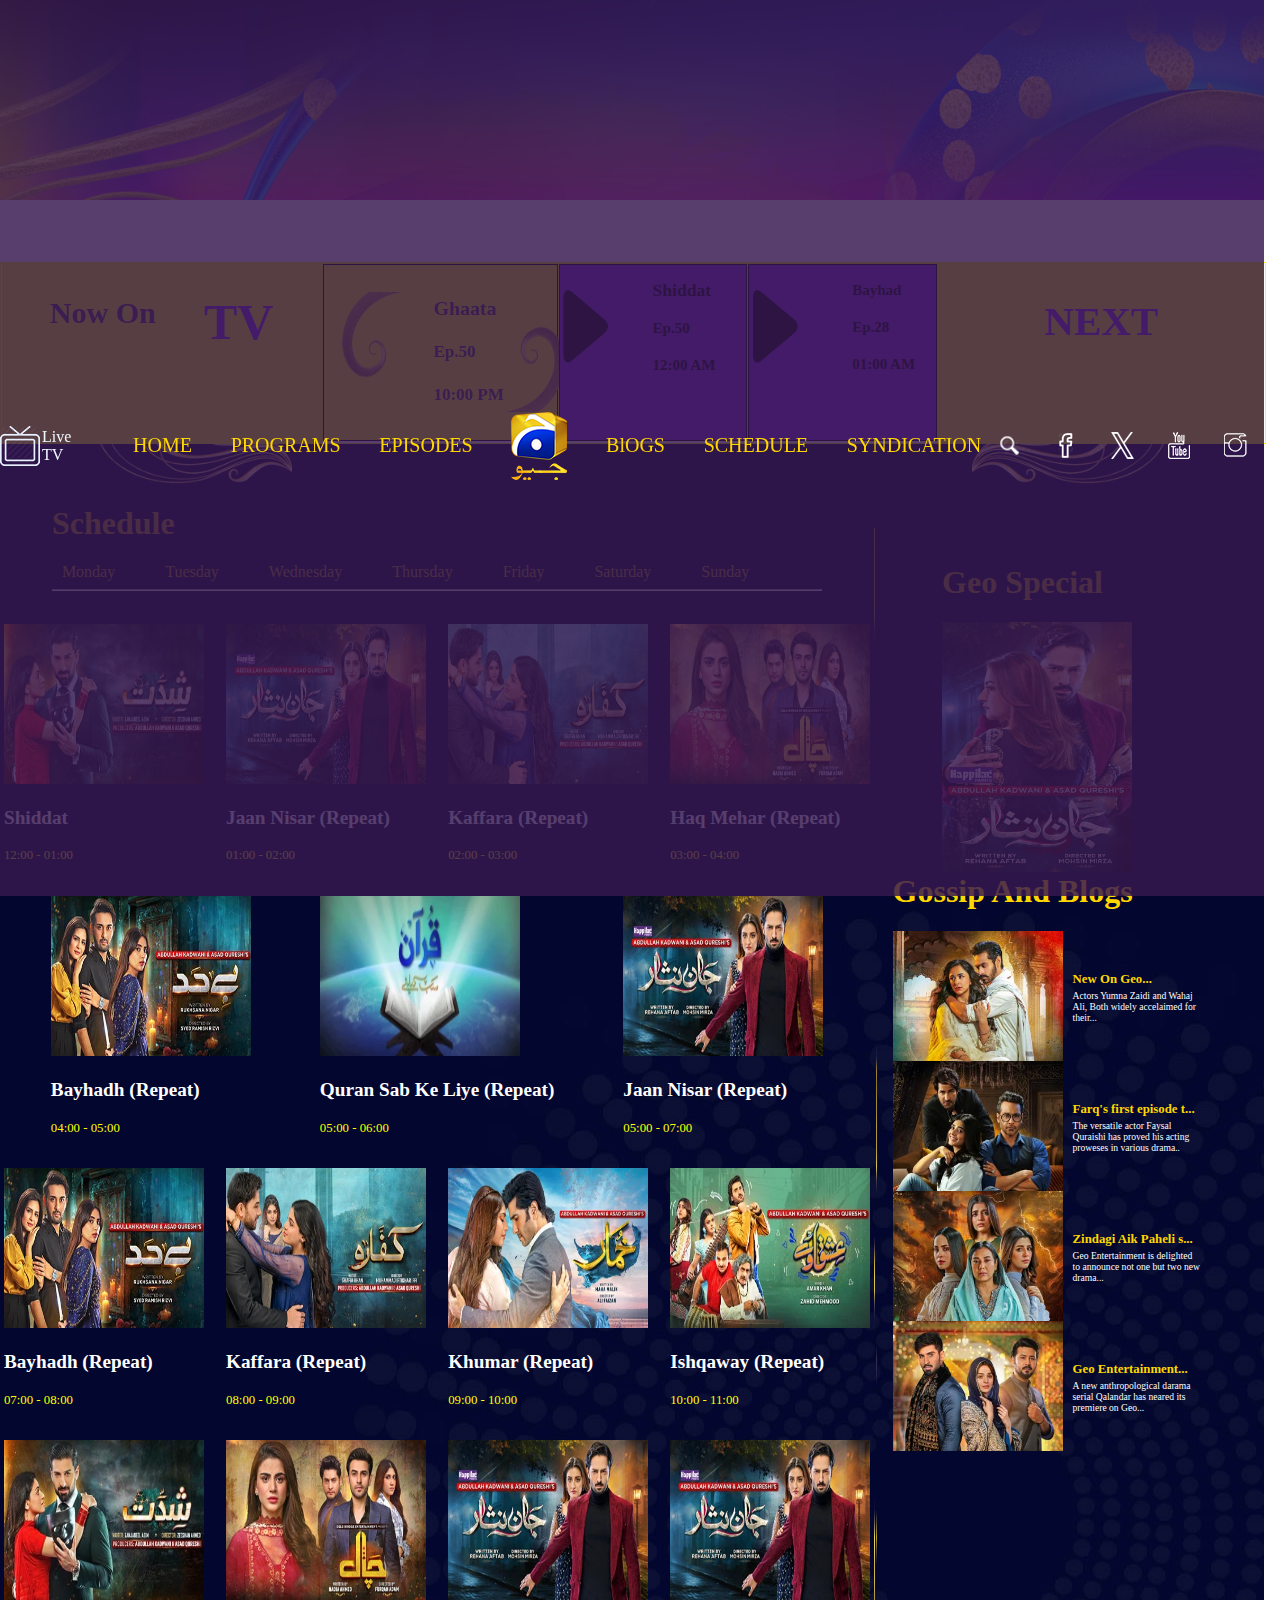
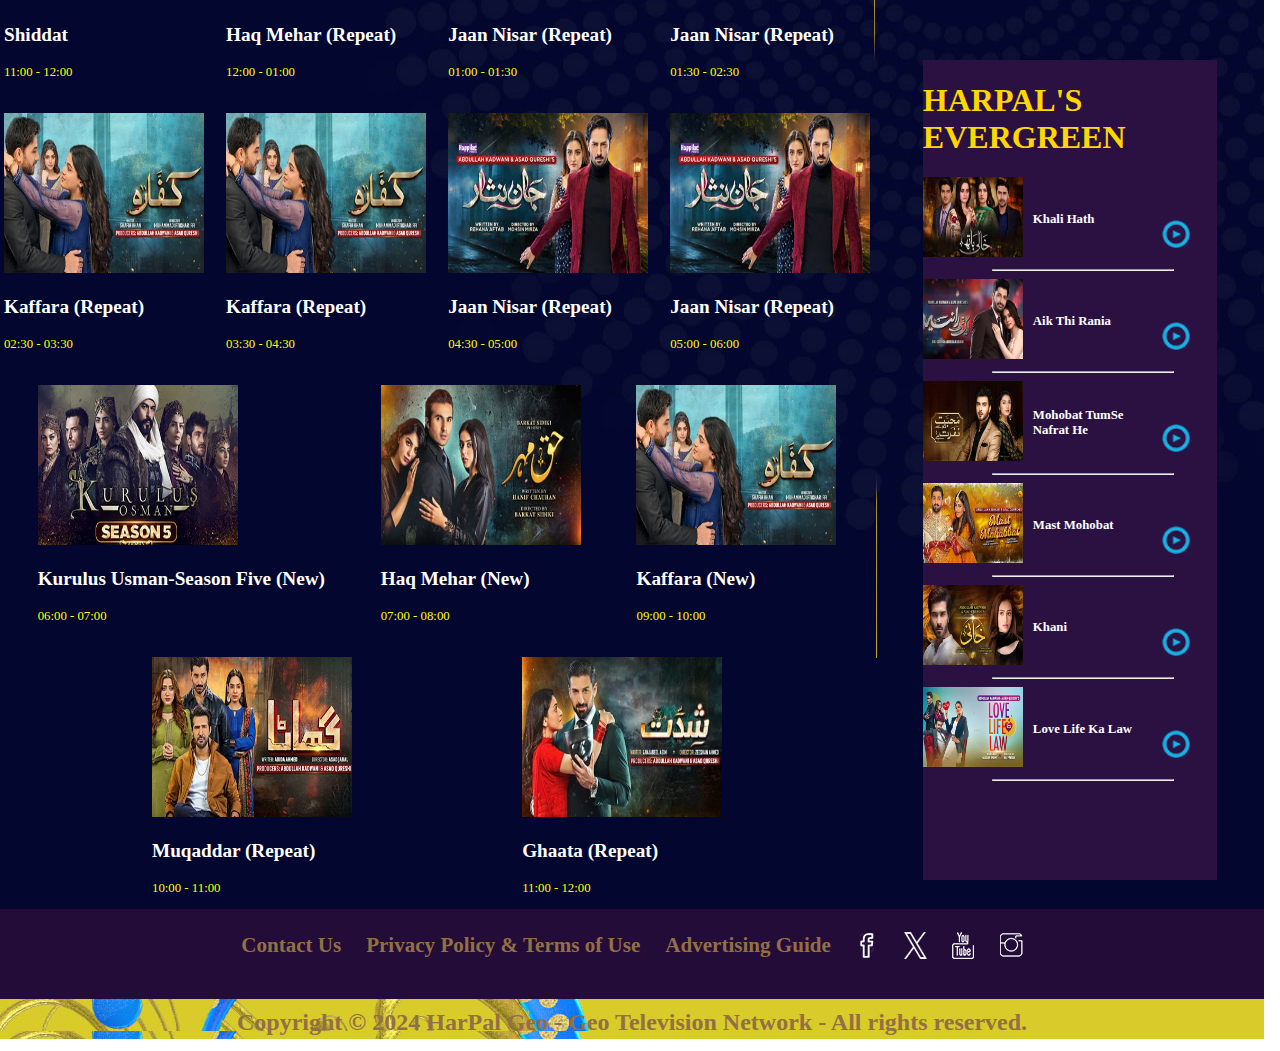
<file: Abid Tanoli/GeoSchedule.html>
<!DOCTYPE html>
<html lang="en">
<head>
    <meta charset="UTF-8">
    <meta name="viewport" content="width=device-width, initial-scale=1.0">
    <title>Geo Schedule</title>
    <link rel="stylesheet" href="GeoSchedule.css">
    <link rel="stylesheet" href="GeoScheduleMQ.css">
</head>
<body>
    <header class="header">
        <div class="header-top">
            <img src="../Abid Tanoli/Schedule/Big/banner_inr.jpg" class="responsive-header-top" height="200px" width="100%" alt="">
        </div>
            <div class="fix-header">
            <div class="tv-icon">
            <img src="../Abid Tanoli/Schedule/Logo/tv_icon.png" alt="">Live TV</div>
        <ul class="fix-header-bar">
            <li><a href="/Geo TV/index.html">HOME</a></li>
            <li><a href="../Abid Tanoli/GeoProgram.html">PROGRAMS</a></li>
            <li><a href="../Abid Tanoli/GeoEpisodes.html">EPISODES</a></li>
            <img src="../Abid Tanoli/Schedule/Logo/geo_logo.png" alt="">
            <li><a href="../Syed Zubair/blog.html">BlOGS</a></li>
            <li><a href="../Abid Tanoli/GeoSchedule.html">SCHEDULE</a></li>
            <li><a href="../Syed Zubair/syndication.html">SYNDICATION</a></li>
        </ul>
            <nav class="header-social">
                <img class="Social-icon" src="../Abid Tanoli/Schedule/Social/search.png" alt="">
                <img class="Social-icon" src="../Abid Tanoli/Schedule/Social/reg_fb.png" alt="">
                <img class="Social-icon" src="../Abid Tanoli/Schedule/Social/reg_twtr.png" alt="">
                <img class="Social-icon" src="../Abid Tanoli/Schedule/Social/reg_ytube.png" alt="">
                <img class="Social-icon" src="../Abid Tanoli/Schedule/Social/reg_insta.png" alt="">
            </nav>
        </div>
        <div class="header-bottom">
            <div class="header-nowon">
                <div class="nowon-div">
                <h3 class="nowon-text1">Now On</h3>
                <h1 class="nowon-text2">TV</h1>
                </div>
            </div>
            <div class="flip-area">
                <div class="ghaata">
                    <div class="ghaata-img"><img src="../Abid Tanoli/Schedule/Big/car1_bg.png" class="responsive-ghaata-img" alt=""></div>
                    <div class="ghaata-text"><h3>Ghaata</h3><h4>Ep.50</h4><h4>10:00 PM</h4></div>
                </div>
                <div class="shiddat">
                    <div class="shiddat-img"><img src="../Abid Tanoli/Schedule/Icon/play-button-png.png" class="responsive-shiddat-img" alt=""></div>
                    <div class="shiddat-text">
                    <h3>Shiddat</h3><h4>Ep.50</h4><h4>12:00 AM</h4></div>
                </div>
                <div class="bayhad">
                <div class="bayhad-img"><img src="../Abid Tanoli/Schedule/Icon/play-button-png.png" class="responsive-bayhad-img" alt=""></div>
                <div class="bayhad-text">
                    <h4>Bayhad</h4><h4>Ep.28</h4><h4>01:00 AM</h4></div>
                </div>
            </div>
            <div class="header-next">
                <div class="next-text">
                <h3>NEXT</h3>
                </div>
            </div>
        </div>
    </header>
    <div class="center">
            <div class="right-left">
            <img class="leftcard" src="../Abid Tanoli/Schedule/Big/car1_decor_lft.png" alt="">
            <img class="rightcard" src="../Abid Tanoli/Schedule/Big/car1_decor_right.png" alt="">
                </div>
    <div class="container-main">
        <div class="container-left">
        <div><h1 class="Schedule-text">Schedule</h1></div>
        <div class="schedule">
            <div class="days">
            <div class="day">Monday</div>
            <div class="day">Tuesday</div>
            <div class="day">Wednesday</div>
            <div class="day">Thursday</div>
            <div class="day">Friday</div>
            <div class="day">Saturday</div>
            <div class="day">Sunday</div>
            </div>
            <hr class="days-hr">
        <div class="schedulelist">
            <div><div class="schedule-img"><img src="../Abid Tanoli/Schedule/Images/1 of 24.jpg" class="responsive-schedule-img" width="260px" alt="Program1"></div>
            <h3 class="shedule-name">Shiddat</h3><p class="schedule-time">12:00 - 01:00</p></div>

            <div><div class="schedule-img"><img src="../Abid Tanoli/Schedule/Images/2 of 24.jpg" class="responsive-schedule-img" width="260px" alt="Program2"></div>
            <h3 class="shedule-name">Jaan Nisar (Repeat)</h3><p class="schedule-time">01:00 - 02:00</p></div>
            
            <div><div class="schedule-img"><img src="../Abid Tanoli/Schedule/Images/3 of 24.jpg" class="responsive-schedule-img" width="260px" alt="Program3"></div>
            <h3 class="shedule-name">Kaffara (Repeat)</h3><p class="schedule-time">02:00 - 03:00</p></div>
            
            <div><div class="schedule-img"><img src="../Abid Tanoli/Schedule/Images/4 of 24.jpg" class="responsive-schedule-img" width="260px" alt="Program4"></div>
            <h3 class="shedule-name">Haq Mehar (Repeat)</h3><p class="schedule-time">03:00 - 04:00</p></div>
            
            <div><div class="schedule-img"><img src="../Abid Tanoli/Schedule/Images/5 of 24.jpg" class="responsive-schedule-img" width="260px" alt="Program5"></div>
            <h3 class="shedule-name">Bayhadh (Repeat)</h3><p class="schedule-time">04:00 - 05:00</p></div>
            
            <div><div class="schedule-img"><img src="../Abid Tanoli/Schedule/Images/6 of 24.jpg" class="responsive-schedule-img" width="260px" alt="Program6"></div>
            <h3 class="shedule-name">Quran Sab Ke Liye (Repeat)</h3><p class="schedule-time">05:00 - 06:00</p></div>
            
            <div><div class="schedule-img"><img src="../Abid Tanoli/Schedule/Images/7 of 24.jpg" class="responsive-schedule-img" width="260px" alt="Program7"></div>
            <h3 class="shedule-name">Jaan Nisar (Repeat)</h3><p class="schedule-time">05:00 - 07:00</p></div>
            
            <div><div class="schedule-img"><img src="../Abid Tanoli/Schedule/Images/8 of 24.jpg" class="responsive-schedule-img" width="260px" alt="Program8"></div>
            <h3 class="shedule-name">Bayhadh (Repeat)</h3><p class="schedule-time">07:00 - 08:00</p></div>
            
            <div><div class="schedule-img"><img src="../Abid Tanoli/Schedule/Images/9 of 24.jpg" class="responsive-schedule-img" width="260px" alt="Program9"></div>
            <h3 class="shedule-name">Kaffara (Repeat)</h3><p class="schedule-time">08:00 - 09:00</p></div>
            
            <div><div class="schedule-img"><img src="../Abid Tanoli/Schedule/Images/10 of 24.jpg" class="responsive-schedule-img" width="260px" alt="Program10"></div>
            <h3 class="shedule-name">Khumar (Repeat)</h3><p class="schedule-time">09:00 - 10:00</p></div>
            
            <div><div class="schedule-img"><img src="../Abid Tanoli/Schedule/Images/11 of 24.jpg" class="responsive-schedule-img" width="260px" alt="Program11"></div>
            <h3 class="shedule-name">Ishqaway (Repeat)</h3><p class="schedule-time">10:00 - 11:00</p></div>
            
            <div><div class="schedule-img"><img src="../Abid Tanoli/Schedule/Images/12 of 24.jpg" class="responsive-schedule-img" width="260px" alt="Program12"></div>
            <h3 class="shedule-name">Shiddat</h3><p class="schedule-time">11:00 - 12:00</p></div>
            
            <div><div class="schedule-img"><img src="../Abid Tanoli/Schedule/Images/13 of 24.jpg" class="responsive-schedule-img" width="260px" alt="Program13"></div>
            <h3 class="shedule-name">Haq Mehar (Repeat)</h3><p class="schedule-time">12:00 - 01:00</p></div>
            
            <div><div class="schedule-img"><img src="../Abid Tanoli/Schedule/Images/14 of 24.jpg" class="responsive-schedule-img" width="260px" alt="Program14"></div>
            <h3 class="shedule-name">Jaan Nisar (Repeat)</h3><p class="schedule-time">01:00 - 01:30</p></div>
            
            <div><div class="schedule-img"><img src="../Abid Tanoli/Schedule/Images/15 of 24.jpg" class="responsive-schedule-img" width="260px" alt="Program15"></div>
            <h3 class="shedule-name">Jaan Nisar (Repeat)</h3><p class="schedule-time">01:30 - 02:30</p></div>
            
            <div><div class="schedule-img"><img src="../Abid Tanoli/Schedule/Images/16 of 24.jpg" class="responsive-schedule-img" width="260px" alt="Program16"></div>
            <h3 class="shedule-name">Kaffara (Repeat)</h3><p class="schedule-time">02:30 - 03:30</p></div>
            
            <div><div class="schedule-img"><img src="../Abid Tanoli/Schedule/Images/17 of 24.jpg" class="responsive-schedule-img" width="260px" alt="Program17"></div>
            <h3 class="shedule-name">Kaffara (Repeat)</h3><p class="schedule-time">03:30 - 04:30</p></div>
            
            <div><div class="schedule-img"><img src="../Abid Tanoli/Schedule/Images/18 of 24.jpg" class="responsive-schedule-img" width="260px" alt="Program18"></div>
            <h3 class="shedule-name">Jaan Nisar (Repeat)</h3><p class="schedule-time">04:30 - 05:00</p></div>
            
            <div><div class="schedule-img"><img src="../Abid Tanoli/Schedule/Images/19 of 24.jpg" class="responsive-schedule-img" width="260px" alt="Program13"></div>
            <h3 class="shedule-name">Jaan Nisar (Repeat)</h3><p class="schedule-time">05:00 - 06:00</p></div>
            
            <div><div class="schedule-img"><img src="../Abid Tanoli/Schedule/Images/20 of 24.jpg" class="responsive-schedule-img" width="260px" alt="Program14"></div>
            <h3 class="shedule-name">Kurulus Usman-Season Five (New)</h3><p class="schedule-time">06:00 - 07:00</p></div>
            
            <div><div class="schedule-img"><img src="../Abid Tanoli/Schedule/Images/21 of 24.jpg" class="responsive-schedule-img" width="260px" alt="Program15"></div>
            <h3 class="shedule-name">Haq Mehar (New)</h3><p class="schedule-time">07:00 - 08:00</p></div>
            
            <div><div class="schedule-img"><img src="../Abid Tanoli/Schedule/Images/22 of 24.jpg" class="responsive-schedule-img" width="260px" alt="Program16"></div>
            <h3 class="shedule-name">Kaffara (New)</h3><p class="schedule-time">09:00 - 10:00</p></div>
            
            <div><div class="schedule-img"><img src="../Abid Tanoli/Schedule/Images/23 of 24.jpg" class="responsive-schedule-img" width="260px" alt="Program17"></div>
            <h3 class="shedule-name">Muqaddar (Repeat)</h3><p class="schedule-time">10:00 - 11:00</p></div>
            
            <div><div class="schedule-img"><img src="../Abid Tanoli/Schedule/Images/24 of 24.jpg" class="responsive-schedule-img" width="260px" alt="Program18"></div>
            <h3 class="shedule-name">Ghaata (Repeat)</h3><p class="schedule-time">11:00 - 12:00</p></div>
            
        </div>
            </div>
            </div>
        <div class="container-middle">
    <div class="car1_item">
        <img src="../Abid Tanoli/Schedule/Big/car1_bg.png" height="1730px" width="2.5px" alt="">
        </div>
            </div>
        <div class="container-right">
            <div class="right-top"><h1>Geo Special</h1>
            <img src="../Abid Tanoli/Schedule/Images/Jan Nisar.jpg" class="responsive-righttop" width="100px" height="400px" alt="">
        </div>
            <div class="blogs-area"> 
                    <div class="blogs"><h1 class="top-text">Gossip And Blogs</h1>
                    <div class="blg"><img src="../Abid Tanoli/Schedule/r gallery/blog 1 of 4.jpg" class="responsive-blg-img" height="80px" width="120px" alt="">
                        <div class="blgtext"><h3 class="blgtext-h">New On Geo...</h3>
                        <p class="blgtext-p">Actors Yumna Zaidi and Wahaj Ali, Both widely accelaimed for their...</p>
                        </div>
                    </div>
                    <div class="blg"><img src="../Abid Tanoli/Schedule/r gallery/blog 2 of 4.jpg" class="responsive-blg-img" height="80px" width="120px" alt="">
                        <div class="blgtext"><h3 class="blgtext-h">Farq's first episode t...</h3>
                        <p class="blgtext-p">The versatile actor Faysal Quraishi has proved his acting proweses in various drama..</p>
                        </div>
                    </div>
                    <div class="blg"><img src="../Abid Tanoli/Schedule/r gallery/blog 3 of 4.jpg" class="responsive-blg-img" height="80px" width="120px" alt="">
                        <div class="blgtext"><h3 class="blgtext-h">Zindagi Aik Paheli s...</h3>
                        <p class="blgtext-p">Geo Entertainment is delighted to announce not one but two new drama...</p>
                        </div>
                    </div>
                    <div class="blg"><img src="../Abid Tanoli/Schedule/r gallery/blog 4 of 4.jpg" class="responsive-blg-img" height="80px" width="120px" alt="">
                        <div class="blgtext"><h3 class="blgtext-h">Geo Entertainment...</h3>
                        <p class="blgtext-p">A new anthropological darama serial Qalandar has neared its premiere on Geo...</p>
                        </div>
                    </div>
            </div>
            </div>
            <div class="evergreen">
                <div class="highlight">
                    <div class="heading"><h1>HARPAL'S EVERGREEN</h1></div>
                <div class="content-evergreen">
                    <div class="content-img">
                        <img src="../Abid Tanoli/Schedule/Images/HL 1 of 6.jpg" height="80px" width="100px" alt=""></div>
                        <div class="text"><b>Khali Hath</b></div>
                        <div><img class="play-icon" src="../Abid Tanoli/Schedule/Social/side_play.png" alt=""></div>
                </div>
                    <hr width="180px">
                <div class="content-evergreen">
                    <div class="content-img">
                        <img src="../Abid Tanoli/Schedule/Images/HL 2 of 6.jpg" height="80px" width="100px" alt=""></div>
                        <div class="text"><b>Aik Thi Rania</b></div>
                        <div><img class="play-icon" src="../Abid Tanoli/Schedule/Social/side_play.png" alt=""></div>
                </div>
                    <hr width="180px">
                <div class="content-evergreen">
                    <div class="content-img">
                        <img src="../Abid Tanoli/Schedule/Images/HL 3 of 6.jpg" height="80px" width="100px" alt=""></div>
                        <div class="text"><b>Mohobat TumSe Nafrat He</b></div>
                        <div><img class="play-icon" src="../Abid Tanoli/Schedule/Social/side_play.png" alt=""></div>
                </div>
                    <hr width="180px">
                <div class="content-evergreen">
                    <div class="content-img">
                        <img src="../Abid Tanoli/Schedule/Images/HL 4 of 6.jpg" height="80px" width="100px" alt=""></div>
                        <div class="text"><b>Mast Mohobat</b></div>
                        <div><img class="play-icon" src="../Abid Tanoli/Schedule/Social/side_play.png" alt=""></div>
                </div>
                    <hr width="180px">
                <div class="content-evergreen">
                    <div class="content-img">
                        <img src="../Abid Tanoli/Schedule/Images/HL 5 of 6.jpg" height="80px" width="100px" alt=""></div>
                        <div class="text"><b>Khani</b></div>
                        <div><img class="play-icon" src="../Abid Tanoli/Schedule/Social/side_play.png" alt=""></div>
                </div>
                    <hr width="180px">
                <div class="content-evergreen">
                    <div class="content-img">
                        <img src="../Abid Tanoli/Schedule/Images/HL 6 of 6.jpg" height="80px" width="100px" alt=""></div>
                        <div class="text"><b>Love Life Ka Law</b></div>
                        <div><img class="play-icon" src="../Abid Tanoli/Schedule/Social/side_play.png" alt=""></div>
                </div>
                    <hr width="180px">
                </div>    
                </div>
            </div>
        </div>
    </div>
<footer class="footer">
    <div class="footer-top">
        <div>
            <h3 class="text-footer">Contact Us </h3>
            <h3 class="text-footer">Privacy Policy & Terms of Use</h3>
            <h3>Advertising Guide</h3>
            <img class="Social-icon" src="../Abid Tanoli/Schedule/Social/reg_fb.png" class="responsive-ftricon" alt="">
            <img class="Social-icon" src="../Abid Tanoli/Schedule/Social/reg_twtr.png" class="responsive-ftricon" alt="">
            <img class="Social-icon" src="../Abid Tanoli/Schedule/Social/reg_ytube.png" class="responsive-ftricon" alt="">
            <img class="Social-icon" src="../Abid Tanoli/Schedule/Social/reg_insta.png" class="responsive-ftricon" alt="">
        </div>
    </div>
    <div class="footer-bottom"><b class="bottom-text">Copyright © 2024 HarPal Geo - Geo Television Network - All rights reserved.</b></div>
</footer>
</body>
</html>
</file>
<file: style.css>
*{
    padding: 0px;
    margin: 0px;
}
.header{
    width: 100vw;
    height: 90px;
    background-color: rgba(40, 2, 40, 0.659); 
    position: fixed;
}
.tvicon{
    padding-top: 23px;
    padding-left: 20px;
    float: left;
}
p{
    color: white;
    font-family: sans-serif;
    text-align: center; 
    padding-top: 40px;
    padding-left: 10px;
    margin-right: 1200px;
    font-weight: 700;
    float: left;
}

a{
    color: white;
    text-decoration: none;
}
.homeanker{
    float: left;
    font-family: sans-serif;
    color: goldenrod;
    padding-left: 200px;
    font-weight: 600;
    margin-top: -15px;
}
.programeanker{
    float: left;
    font-family: sans-serif;
    color: goldenrod;
    padding-left: 30px;
    font-weight: 600;
    margin-top: -15px;
}
.episodeanker{
    float: left;
    font-family: sans-serif;
    color: goldenrod;
    padding-left: 30px;
    font-weight: 600;
    margin-top: -15px;
}
.headimg{
    float: left;
    font-family: sans-serif;
    color: goldenrod;
    padding-left: 30px;
    font-weight: 600;
    margin-top: -45px;
}
.bloganker{
    float: left;
    font-family: sans-serif;
    color: goldenrod;
    padding-left: 30px;
    font-weight: 600;
    margin-top: -15px;
}
.sheduleanker{
    float: left;
    font-family: sans-serif;
    color: goldenrod;
    padding-left: 30px;
    font-weight: 600;
    margin-top: -15px;
}
.syndicationanker{
    float: left;
    font-family: sans-serif;
    color: goldenrod;
    padding-left: 30px;
    font-weight: 600;
    margin-top: -15px;
}
.searchhead{
    float: left;
    padding-left: 50px;
    margin-top: -15px;
}
.facebookhead{
    float: left;
    margin-left: 10px;
    margin-top: -20px;
}
.twitterhead{
    float: left;
    padding-left: 10px;
    padding-top: -20px;
    margin-top: -20px;
}
.youtubehead{
    float: left;
    padding-left: 10px;
    padding-top: -20px;
    margin-top: -20px;
}
.instahead{
    float: left;
    padding-left: 10px;
    padding-top: -20px;
    margin-top: -15px;
}
/* ============================================================================ */
.bgimage{
    border-top: 5px solid rgb(48, 2, 48);
    width: 100%;
    height: 600px;
    display: flex;
}
/* ============================================================================ */
.img2{
    width: 100%;
    height: 100px;
    border-top: 1px solid yellow;
}
.bg3{
    border-top: 1px solid yellow;
    background: linear-gradient(90deg, rgba(4,18,85,1) 0%, rgba(8,13,144,1) 0%, rgba(12,60,153,1) 47%, rgba(255,201,0,0.969625350140056) 100%);
    width: 100%;
    height: 1200px;
}
/* ============================================================================== */
.heading1-3{
    color: goldenrod;
    padding-left: 30px;
    padding-top: 60px;
    font-family: 'Lucida Sans', 'Lucida Sans Regular', 'Lucida Grande', 'Lucida Sans Unicode', Geneva, Verdana, sans-serif;
}
.latest1{
    padding-top: 20px;
    padding-left: 30px;
    float: left;
}
.latestimg1{
    border: 1px solid yellow;
}

.latest2{
    float: left;
    padding-left: 20px;
    padding-top: 20px;
}
.latestimg2{
    border: 1px solid yellow;
}
.latest3{
    float: left;
    padding-left: 20px;
    padding-top: 20px;
}
.latestimg3{
    border: 1px solid yellow;
}
.latest4{
    float: left;
    padding-left: 20px;
    padding-top: 20px;
}
.latestimg4{
    border: 1px solid yellow;
}
 .h4-img1{
    float: left;
     color: white;
     margin-left: -270px;
     margin-top: 235px;
     float: left; 
     font-family: sans-serif;
}

 .h4-img2{
    float: left;
     margin-left: -270px;
    padding-top: 235px;
    color: white; 
    font-family: sans-serif;
} 
.h4-img3{
    float: left;
     margin-left: -270px;
    padding-top: 235px;
    color: white;
    font-family: sans-serif;
}
.h4-img4{
    float: left;
     margin-left: -270px;
    padding-top: 235px;
    color: white;
    font-family: sans-serif;
}
 /* ========================================================================== */
.heading2-3{
    color: rgb(255, 255, 255);
    font-family: 'Lucida Sans', 'Lucida Sans Regular', 'Lucida Grande', 'Lucida Sans Unicode', Geneva, Verdana, sans-serif;
    padding-left: 60px;
    padding-top: 250px;
    font-weight: 900;
    float: left;
}
.jaannisar{
    float: left;
    margin-left: -10px;
    float: left;
}

.thumbnail1{
    float: left;
    padding-left: 80px;
    padding-top: 130px;
}
.evergreen{
    float: left;
    background-color: rgb(4, 16, 71);
    width: 300px;
    height: 400px;
    margin-left: 30px;
    margin-top: 130px;
}
.evergreenheading{
    padding-top: 20px;
    padding-left: 5px;
    color: goldenrod;
    font-family:'Lucida Sans', 'Lucida Sans Regular', 'Lucida Grande', 'Lucida Sans Unicode', Geneva, Verdana, sans-serif;
}
.everimg1{
    padding-top: 30px;
    padding-left: 10px;
    /* float: left; */
}
.everepih3-1{
    float: left;
    margin-left: 146px;
    margin-top: -50px;
    color: white;
    font-family: sans-serif;
    font-size: small;
}
.everimg2{
   margin-top: 15px;
   padding-left: 10px;
}
.everepih3-2{
    float: left;
    font-family: sans-serif;
    color: white;
    margin-left: 146px;
    margin-top: -50px;
    font-size: small;
}
.everimg3{
    margin-top: 15px;
    padding-left: 10px;
}
.everepih3-3{
    float: left;
    font-family: sans-serif;
    color: white;
    margin-left: 146px;
    margin-top: -50px;
    font-size: small;
}
/* ====================================================================== */
.titlebar{
    float: left;
    width: 69.5%;
    height: 120px;
    background-color: yellow;
    margin-top: 15px;
    margin-left: 250px;
}
.titleh4-1{
    float: left;
    color: blue;
    font-family: sans-serif;
    padding-top: 78px;
    margin-left: -60px;
}
.titleh4-2{
    float: left;
    color: blue;
    font-family: sans-serif;
    padding-top: 78px;
    margin-left: -60px;
}
.titleh4-3{
    float: left;
    color: blue;
    font-family: sans-serif;
    padding-top: 78px;
    margin-left: -60px;
}
.titleh4-4{
    float: left;
    color: blue;
    font-family: sans-serif;
    padding-top: 78px;
    margin-left: -60px;
}
/* ========================================================================== */
.titleimg1{
    float: left;
    padding-top: 20px;
    padding-left: 100px;
    float: left;
}
.titleimg2{
    float: left;
    padding-top: 20px;
    padding-left: 150px;
}
.titleimg3{
    float: left;
    padding-top: 20px;
    padding-left: 150px;
}
.titleimg4{
    float: left;
    padding-top: 20px;
    padding-left: 150px;
}
/* ========================================================================== */
.mostviewed{
    margin-top: 10px;
    float: left;
    width: 100%;
    height: 180px;
    background-color: yellow;
}
.mostviewedheading{
    color:blue;
    font-family: sans-serif;
    padding-top: 10px;
    padding-left: 10px;
}
.mostviewed1{
    padding-left: 10px;
    margin-top: 10px;
}
.heading4-1{
    color: black;
    font-family: sans-serif;
    padding-left: 40px;
    padding-top: 5px;
    float: left;
}
.viewedimg2{
    float: left;
    padding-left: 80px;
    margin-top: -85px;
}
.heading4-2{
    float: left;
    color: black;
    font-family: sans-serif;
    margin-left: 110px;
    padding-top: 5px;
}
.viewedimg3{
    float: left;
    padding-left: 80px;
    margin-top: -85px;
}
.heading4-3{
    float: left;
    color: black;
    font-family: sans-serif;
    margin-left: 90px;
    padding-top: 5px;
}
.viewedimg4{
    float: left;
    padding-left: 50px;
    margin-top: -85px;
}
.heading4-4{
    float: left;
    color: black;
    font-family: sans-serif;
    margin-left: 70px;
    padding-top: 5px;
}
.viewedimg5{
    float: left;
    padding-left: 50px;
    margin-top: -85px;
}
.heading4-5{
    float: left;
    color: black;
    font-family: sans-serif;
    margin-left: 85px;
    padding-top: 5px;
}
.viewedimg6{
    float: left;
    padding-left: 65px;
    margin-top: -85px;
}
.heading4-6{
    float: left;
    color: black;
    font-family: sans-serif;
    margin-left: 95px;
    padding-top: 5px;
}
.mostviewed7{
    float: left;
    padding-left: 65px;
    margin-top: -85px;
}
.heading4-7{
    float: left;
    color: black;
    font-family: sans-serif;
    margin-left: 95px;
    padding-top: 5px;
}
/* ================================================================================== */
.footer1{
    float: left;
    width: 100%;
    height: 80px;
    background-color: rgb(52, 6, 52);
}
.footertext1{
    
    color: rgb(255, 255, 255);
    margin-left: 200px;
    font-family: sans-serif;
    padding-top: 40px;
    float: left;
}
.footertext2{
    float: left;
    color: white;
    padding-left: 40px;
    padding-top: 40px;
    font-family: sans-serif;
}
.footertext3{
    float: left;
    color: white;
    padding-left: 40px;
    padding-top: 40px;
    font-family: sans-serif;
    float: left;
}
.footer1img1{
    float: left;
    padding-left: 50px;
    padding-top: 30px;
}
.footer1img2{
    float: left;
    padding-left: 20px;
    padding-top: 30px;
}
.footer1img3{
    float: left;
    padding-left: 20px;
    padding-top: 30px;
}
.footer1img4{
    float: left;
    padding-left: 20px;
    padding-top: 30px;
}
</file>
<file: Abid Tanoli/GeoEpisodes.css>
* margin {
    padding: 0%;
    margin: 0%;
}

body {
    margin: 0%;
    padding: 0%;
}

.fix-header {
    background-color: rgba(54, 24, 80, 0.836) ;
    display: flex;
    flex-direction: row;
    justify-content: space-between;
    justify-items: flex-start;
    align-items: center;
    position: fixed;
    margin-top: -30vh;
    height: 12vh;
    width: 98.75vw;
    color: gold;
    z-index: 50;
    animation-name:fix-header;
    animation-duration: 5s;
    animation-timing-function: ease-in-out;
    animation-delay: 1s;
    animation-iteration-count: infinite;
    direction: alternate;
    animation-fill-mode: alternate;
}

@keyframes fix-header {
    0% { height: 0px;}
    25% {height: 25px;}
    50% { height: 50px;}
    75% { height: 75px;}
    100% { height: 100px;}
}
.tv-icon {
    display: flex;
    flex-direction: row;
    justify-content: space-around;
    align-items: center;
    width: 10%;
    color: aliceblue;
    gap: 2px;
}
.tv-icon :hover {
    background-color: yellow;
    color: black;
}
.fix-header-bar{
    color: yellow;
    width: 50vw;
    display: flex;
    justify-content: space-around;
    align-items: center;
    font-size: 1.3em;
    list-style-type: none;
    text-decoration: none;   
}
.fix-header-bar li a {
    text-decoration: none !important;
    color: inherit;
}

.fix-header-bar :hover {
    background-color: blueviolet;
}
.header-social{
    width: 30vw;
    display: flex;
    justify-content: space-around;
    justify-items: center;
}
.header-social :hover {
    background-color: yellow;
}
.header-top {
    width: 98.75vw;
    height: 29.5vh;
}

.header-bottom {
    border: solid 1px yellow;
    height: 20vh;
    width: 98.vw;
    display: flex;
    flex-direction: row;
    justify-content: center;
    justify-items: center;
    align-content: center;
}
.header-nowon {
    background-color: yellow;
    width: 25vw;
    height: 20vh;
}
.nowon-div{
    display: flex;
    flex-direction: row;
    justify-content: space-evenly;
    align-items: center;
}
.nowon-text1 {
    color: rgba(63, 27, 97, 0.89);
    font-size: 1.8em;
}
.nowon-text2 {
    color: blueviolet;
    font-size: 4em;
}
.flip-area {
    border: solid 1px yellow;
    border-color: yellow;
    background-color: yellow;
    height: 19.75vh;
    width: 48vw;
    display: flex;
    flex-direction: row;
    gap: 1px;
}
.ghaata {
    border:solid 1px;
    background-color: yellow;
    display: flex;
    justify-content: center;
    align-items: center;
    height: 19.5vh;
    width: 20vw;
}
.ghaata-img {
    height: 118px;
    width:  6vw;
}
.responsive-ghaata-img {
    height: 119px;
    width:  16vw;
    margin-left: -40px;
}
.ghaata-text {
    font-size: 1em;
    color: rgba(63, 27, 97, 0.89);
    margin-left: -40px;
}

.shiddat {
    border:solid 1px;
    display: flex;
    flex-direction: row;
    justify-content: space-around;
    background-color: blueviolet;
    height: 19.5vh;
    width: 16vw;
    position: relative;
}
.responsive-shiddat-img {
    position: absolute;
    height: 130px;
    width:  8vw;
    left: -37px;
}
.shiddat-text {
    color: black;
    font-size: 1em;
    margin-top: -10px;
}
.bayhad {
    border: solid 1px;
    display: flex;
    flex-direction: row;
    justify-content: space-around;
    background-color: blueviolet;
    height: 19.5vh;
    width: 16vw;
    position: relative;
}
.bayhad-img {
    width: 40px;
}
.responsive-bayhad-img {
    position: absolute;
    height: 130px;
    width:  8vw;
    left: -37px;
}
.bayhad-text {
    color: black;
    font-size: 1em;
    margin-top: -10px;

}
.header-next {
    background-color: yellow;
    width: 25.5vw;
}
.next-text {
    display: flex;
    flex-direction: row;
    justify-content: center;
    justify-items: center;
    align-items: center;
    font-size: 2em;
    color: blueviolet;
}

.center {
    background-image: url("../Abid Tanoli/Schedule/Big/big2_bg.jpg");
    height: auto;
    width: 98.75vw;
}
.right-left {
    display: flex;
    flex-direction: row;
    justify-content: space-between;
    align-items: center;
    gap: 10px;
}
.leftcard {
    width: 15vw;
    margin-left: 100px;
}
.rightcard {
    width: 15vw;
    margin-right: 100px;
}
.container-main {
    color: rgba(255, 217, 0, 0.685);
    display: flex;
    flex-direction: row;
    justify-content: space-evenly;
    flex-wrap: wrap;
    height: auto;
}
.car1_item{
    margin-top: 5vh;
    margin-left: 0px;
}

.container-main {
    color: rgba(255, 217, 0, 0.685);
    display: flex;
    flex-direction: row;
    justify-content: space-evenly;
    flex-wrap: wrap;
    height: auto;
}
.car1_item{
    margin-top: 5vh;
    margin-left: 0px;
}
.container-left{
    width: 68vw;
}
.episode-text{
    padding-left: 50px;
}

.container-left .episode .episodelist {
    display: flex;
    flex-direction: row;
    flex-wrap: wrap;
    gap: 20px;
    justify-content: space-evenly;
    color: white;
    padding-top: 25px;
    animation-name: episodelist;
    animation-duration: 10s;
    animation-iteration-count: 4;
    animation-fill-mode: alternate;
    animation-timing-function: ease-in-out;
    animation-delay: 5s;
    animation-direction: alternate;
    
}
@keyframes episodelist {
    0% { background-color: aqua;}
    25% { background-color: burlywood;}
    50% { background-color: coral;}
    75% { background-color: slateblue;}
    100% { background-color: peachpuff;}
    
}
.responsive-episode-img {
    width: 280px;
    height: auto;
}
.episode-name {
    font-size: 1.5em;
    animation-name: episode-name;
    animation-duration: 10s;
    animation-iteration-count: 4;
    animation-fill-mode: alternate; 
    animation-timing-function: inherit;
    animation-direction: alternate;

}
@keyframes episode-name {
    0% { background-color: black;}
    25% { background-color: blue;}
    50% { background-color: brown;}
    75% { background-color: darkblue;}
    100% { background-color: darkgreen;}
}
.episode-p {
    font-size: .7em;
    color: yellow;
    animation-name: episode-p;
    animation-duration: 10s;
    animation-iteration-count: 4;
    animation-fill-mode: alternate; 
    animation-timing-function: ease-in-out;
    animation-direction: alternate;

}
@keyframes schedule-time {
    0% { background-color: black;}
    25% { background-color: blue;}
    50% { background-color: brown;}
    75% { background-color: darkblue;}
    100% { background-color: darkgreen;}
}
.container-middle {
    height: 300%;
}
.car1_item {
    width: 2px;
}
.container-right {
    width: 30vw;
    display: flex;
    flex-direction: column;
    align-items: center;
    justify-content: space-evenly;

}
.right-top {
    height: 70vh;
    width: 23vw;
}
.responsive-righttop{
    width: 300px;
    height: 400px;
}
.blogs-area {
    height: 80vh;
    width: 23vw;
}
.blogs {
    width: 20vw;
    height: 99vh;
    color: gold;
}
.blg {
    display: flex;
    flex-direction: row;
    align-items: center;
    justify-content: space-around;
    height: auto;
    width: fit-content;
}
.blgtext {
    width: 10vw;
    margin-left: 10px;
}
.blgtext-h {
    font-size: 1em;
}
.blgtext-p {
    font-size: .8em;
    margin-top: -10px;
    color: white;
}
.evergreen{
    background-color: rgb(43, 17, 66);
    width: 20vw;
    margin-bottom: 20px;
}

.highlight{
    height: 700px;
    width: 20vw;
}
.heading{
    display: flex;
    flex-direction: column;
    align-items: center;
    color: gold;
    font-size: .7em;
}
.content-evergreen {
    display: flex;
    flex-direction: row;
    align-items: center;
}
.text {
    align-items: center;
    width: 10vw;
    font-size: 1em; 
    color: white;
    margin-left: 10px;
}
.play-icon {
    display: flex;
    justify-self: flex-end;
    height: 30px;
    width: 30px;
    margin-bottom:-30px;
}

.footer {
    background-color: rgba(7, 7, 54, 0);
}
.footer-top {
    height: 10vh;
    width: 98.75vw;
    margin: 0;
    background-color: rgb(35, 13, 56);
}
.footer-top div {
    width: 98.75vw;
    height: 8vh;
    color: rgb(146, 112, 68);
    display: flex;
    flex-direction: row;
    align-items: center;
    justify-content: center;
    gap: 25px;
}
.Social-icon div {
    margin-top: 15px;
    height: 38px;
    width: 38px;
}
.footer-bottom {
    background-image: url("../Abid Tanoli/Program/ftr/ftr_bg.jpg");
    height: 40px;
    width: 98.75vw;
}
.bottom-text {
    display: flex;
    flex-direction: column;
    align-items: center;
    font-size: larger;
    color: rgb(146, 112, 68);
    padding: 10px;
}
</file>
<file: Abid Tanoli/GeoEpisodesMQ.css>
@media screen and (min-width: 1601px) {
    html {
        margin: 0%;
        padding: 0%;
    }
    body {
        width: 99vw;
    }   
    .header-bottom {
        height: 24vh;
        width: 98.75vw;
        font-size: 10px;
        margin-top: -4px;
    }
    .header-nowon {
        height: 24vh;
    }
    .nowon-text1 {
        margin-top: 50px;
        font-size: 4em;
    }
    .nowon-text2 {
        margin-top: 50px;
        font-size: 6em;
    }
    .flip-area {
        height: 23.5vh;
    }
    .ghaata {
        height: 23.5vh;
    }
    .ghaata-img {
        height: 140px;
    }
    .responsive-ghaata-img {
        height: 140px;
        width:  18vw;
        margin-left: -70px;
    }
    .ghaata-text {
        margin-left: -40px;
        font-size: 2em;
    }
    .shiddat {
        height: 23.5vh;
    }
    .responsive-shiddat-img {
        height: 150px;
        left: -48px;
        top: -5px;
    }
    .shiddat-text {
        margin-top: -15px;
        font-size: 2em;
    }
    .bayhad {
        height: 23.5vh;
    }
    .responsive-bayhad-img {
        height: 150px;
        left: -48px;
        top: -5px;
    }
    .bayhad-text {
        margin-top: -15px;
        font-size: 2em;
    }
    .next-text {
        margin-top: -10px;
        font-size: 5em;
    }
    .responsive-episode-img {
        width: 360px;
        height: 250px;
    }

    .container-right {
        flex-direction: column;
        width: 30vw;
        height: auto;
        margin-top: 50px;        
    }
    .responsive-righttop{
        width: 280px;
        height: 400px;
    }
    .blogs-area {
        height: 100px;
        width: 26vw;
        margin-left: -35px;
        margin-top: 60px;
    }
    .blgtext {
        width: 15vw;
        margin-left: 10px;
    }
    .blgtext-h {
        font-size: 1.3em;
    }
    .blgtext-p {
        font-size: 1.3em;
        margin-top: -10px;
    }
    .responsive-blg-img {
        height: 130px;
        width: 170px;
    }

    .evergreen{
        margin-top: 700px;
    }
    .highlight {
        height: 820px;
        width: 25vw;
    }
    .heading {
        font-size: 1.4em;
    }
    .text {
        font-size: 1.5em;     
    }

}

@media screen and (max-width: 1600px) {
    html {
        margin: 0%;
        padding: 0%;
    }
    body {
        width: 99vw;
    }   
    .header-bottom {
        height: 20vh;
        width: 98.75vw;
        font-size: 10px;
        margin-top: -4px;
    }
    .header-nowon {
        height: 20vh;
    }
    .nowon-text1 {
        margin-top: 30px;
        font-size: 3em;
    }
    .nowon-text2 {
        margin-top: 30px;
        font-size: 5em;
    }
    .flip-area {
        height: 19.5vh;
    }
    .ghaata {
        height: 19.5vh;
    }
    .ghaata-img {
        height: 120px;
    }
    .responsive-ghaata-img {
        height: 120px;
        width:  17vw;
        margin-left: -35px;
    }
    .ghaata-text {
        margin-left: -20px;
        font-size: 2em;
    }
    .shiddat {
        height: 19.5vh;
    }
    .responsive-shiddat-img {
        height: 150px;
        left: -40px;
        top: -15px;
    }
    .shiddat-text {
        margin-top: -5px;
        font-size: 1.5em;
    }
    .bayhad {
        height: 19.5vh;
    }
    .responsive-bayhad-img {
        height: 150px;
        left: -40px;
        top: -8px;
    }
    .bayhad-text {
        margin-top: -5px;
        font-size: 1.5em;
    }
    .next-text {
        margin-top: 1px;
        font-size: 3.5em;
    }
    .container-right {
        flex-direction: column;
        width: 30vw;
        height: auto;
        margin-top: 50px;        
    }
    .responsive-righttop{
        width: 280px;
        height: 400px;
    }
    .blogs-area {
        height: 100px;
        width: 26vw;
        margin-left: -35px;
        margin-top: 60px;
    }
    .blgtext {
        width: 15vw;
        margin-left: 10px;
    }
    .blgtext-h {
        font-size: 1.3em;
    }
    .blgtext-p {
        font-size: 1.3em;
        margin-top: -10px;
    }
    .responsive-blg-img {
        height: 130px;
        width: 170px;
    }

    .evergreen{
        margin-top: 700px;
    }
    .highlight {
        height: 820px;
        width: 25vw;
    }
    .heading {
        font-size: 1.4em;
    }
    .text {
        font-size: 1.5em;     
    }

}

@media screen and (max-width: 1280px) {
    html {
        margin: 0%;
        padding: 0%;
    }
    body {
        width: 99vw;
    }
    .header-bottom {
        height: 20vh;
        width: 98.75vw;
        font-size: 10px;
        margin-top: -4px;
    }
    .header-nowon {
        height: 20vh;
    }
    .nowon-text1 {
        margin-top: 10px;
        font-size: 3em;
    }
    .nowon-text2 {
        margin-top: 30px;
        font-size: 5em;
    }
    .flip-area {
        height: 19.5vh;
    }
    .ghaata {
        height: 19.5vh;
    }
    .ghaata-img {
        height: 120px;
    }
    .responsive-ghaata-img {
        height: 120px;
        width:  18vw;
        margin-left: -45px;
    }
    .ghaata-text {
        margin-left: -20px;
        font-size: 1.7em;
    }
    .shiddat {
        height: 19.5vh;
    }
    .responsive-shiddat-img {
        height: 150px;
        left: -35px;
        top: -15px;
    }
    .shiddat-text {
        margin-top: -2.5px;
        font-size: 1.5em;
    }
    .bayhad {
        height: 19.5vh;
    }
    .responsive-bayhad-img {
        height: 150px;
        left: -35px;
        top: -15px;
    }
    .bayhad-text {
        margin-top: -2.5px;
        font-size: 1.5em;
    }
    .next-text {
        margin-top: -5px;
        font-size: 3.5em;
    }
    .fix-header {
        height: 100vh;
        flex-direction: row;
        justify-content: space-between; 
    }
    .fix-header-bar{
        width: 90vw;
        display: flex;
        justify-content: space-between;
        align-items: center;
        font-size: 20px;
    }
    .container-main {
        display: flex;
        flex-direction: row;
    }
    .responsive-episode-img {
        width: 250px;
        height: 180px;
    }
    .container-right {
            flex-direction: column;
            width: 30vw;
            height: auto;        
    }
    .right-top {
            height: 100vh;
            width: 20vw;
    }
    .responsive-righttop{
            width: 190px;
            height: 250px;
    }
    .blogs-area {
            height: 200vh;
            width: 25vw;
            margin-top: -300px;
    }
    .blgtext {
            width: 10vw;
            margin-left: 10px;
    }
    .blgtext-h {
            font-size: 1em;
    }
    .blgtext-p {
            font-size: 1em;
            margin-top: -10px;
    }
    .evergreen{
            margin-top: -300px;
    }
    .highlight {
        width: 20vw;

    }
    .heading {
            font-size: 1em;
    }
    .text {
            font-size: 1em;     
    }
    .footer-top {
            height: 10vh;
            width: 98.75vw;
            font-size: 18px;
    }
    .footer-bottom {
            font-size: 20px;
    }
}

@media screen and (max-width: 940px) {
    html {
        margin: 0%;
        padding: 0%;
    }
    body {
        width: 99vw;
    }   
    .header-bottom {
        height: 16vh;
        width: 98.75vw;
        font-size: 10px;
        margin-top: -4px;
    }
    .header-nowon {
        height: 16vh;
    }
    .nowon-text1 {
        margin-top: 30px;
        font-size: 2em;
    }
    .nowon-text2 {
        margin-top: 30px;
        font-size: 4em;
    }
    .flip-area {
        height: 16vh;
    }
    .ghaata {
        height: 15.5vh;
    }
    .ghaata-img {
        height: 90px;
    }
    .responsive-ghaata-img {
        height: 90px;
        width:  17vw;
        margin-left: -30px;
    }
    .ghaata-text {
        margin-left: -20px;
        font-size: 1.2em;
    }
    .shiddat {
        height: 15.5vh;
    }
    .responsive-shiddat-img {
        height: 120px;
        left: -24px;
        top: -15px;
    }
    .shiddat-text {
        margin-top: -2.5px;
        font-size: 1.2em;
    }
    .bayhad {
        height: 15.5vh;
    }
    .responsive-bayhad-img {
        height: 120px;
        left: -24px;
        top: -15px;
    }
    .bayhad-text {
        margin-top: -2.5px;
        font-size: 1.2em;
    }
    .next-text {
        margin-top: 14px;
        font-size: 2.5em;
    }
    .fix-header {
        flex-direction: column;
        justify-content: space-between; 
    }
    .tv-icon {
        margin-left: -680px;
    }
    .fix-header-bar{
        width: 90vw;
        font-size: 1.3em;
    }
    .header-social{
        width: 99vw;
    }
    .container-main {
        display: flex;
        flex-direction: row;
    }
    .container-left {
        width: 60vw;
    }
    .episodelist {
        width: 58vw;
    }
    .responsive-episode-img {
        width: 200px;
        height: 160px;
        }
    .container-right {
            flex-direction: column;
            width: 30vw;
            height: auto;        
        }
        .right-top {
            height: 100vh;
            width: 20vw;
            margin-top: -1000px;
        }
        .responsive-righttop{
            width: 150px;
            height: 250px;
        }
        .blogs-area {
            height: 200vh;
            width: 30vw;
            margin-top: -1300px;
            margin-left: -20px;
        }
        .blgtext {
            width: 15vw;
            margin-left: 10px;
        }
        .responsive-blg-img {
            height: 80px;
            width: 120px;
        }
        .blgtext-h {
            font-size: .8em;
        }
        .blgtext-p {
            font-size: .8em;
            margin-top: -10px;
        }
        .evergreen{
            margin-top: -1800px;
        }
        .highlight {
            width: 23vw;
        }
        .text {
            font-size: .8em;     
        }
        .footer-top {
            height: 10vh;
            width: 98.75vw;
            font-size: 15px;
        }
        .footer-bottom {
            font-size: 15px;
        }
}

@media screen and (max-width: 768px) {
    html {
        margin: 0%;
        padding: 0%;
    }
    body {
        width: 99vw;
        height: auto;
    }
    .header-top {
        width: 99vw;
        height: 40vh;
    }
    .header-bottom {
        height: 12vh;
        width: 98.75vw;
        font-size: 8px;
        margin-top: -78px;
    }
    .header-nowon {
        height: 12vh;
    }
    .nowon-text1 {
        margin-top: 30px;
        font-size: 2em;
    }
    .nowon-text2 {
        margin-top: 30px;
        font-size: 3.5em;
    }
    .flip-area {
        height: 11.5vh;
    }
    .ghaata {
        height: 11.5vh;
    }
    .ghaata-img {
        height: 68px;
        width:  6vw;
    }
    .responsive-ghaata-img {
        height: 68px;
        width:  16vw;
        margin-left: -19px;
    }
    .ghaata-text {
        margin-left: -20px;
        font-size: 1.3em;
    }
    .shiddat {
        height: 11.5vh;
    }
    .responsive-shiddat-img {
        height: 80px;
        left: -18px;
        top: -4px;
    }
    .shiddat-text {
        margin-top: -3px;
        font-size: 1em;
    }
    .bayhad {
        height: 11.5vh;
        width: 16vw;
    }
    .responsive-bayhad-img {
        height: 80px;
        left: -18px;
        top: -4px;
    }
    .bayhad-text {
        margin-top: -3px;
        font-size: 1em;
    }
    .next-text {
        margin-top: 14px;
        font-size: 2em;
    }
    .fix-header {
        width: 99vw;
        flex-direction: column;
        justify-content: space-between;
    }
    .tv-icon {
        margin-left: -425px;
    }
    .fix-header-bar{
        width: 99vw;
        font-size: .7em;
    }
    .header-social{
        width: 99vw;
    }
    .center {
        height: auto;
        width: 99vw;
    }
    .container-main {
        display: flex;
        flex-direction: row;
        height: 12000px;
        width: 60vw;
    }

    .container-left{
        display: flex;
        justify-content: center;
        width: 80vw;
        margin-left: -20px;
        margin-top: 140px;
    }
    .episode-text {
        display: flex;
        justify-content: center;
        width: 50vw;
        margin-left: 160px;
        margin-top: -100px;
    }
    .episodelist {
        margin-left: -250px;
    }
    .responsive-episode-img {
        width: 380px;
        height: 330px;
    }
    .container-middle {
        display: none;
    }
    .container-right {
        display: flex;
        flex-direction: column;
        margin-top: -400px;
        margin-left: 150px;
    }
    .right-top {
        height: 99vh;
        width: 60vw;
        margin-top: 400px;
    }
    .responsive-righttop{
        width: 350px;
        height: 450px;
    }
    .blogs-area {
        height: 200vh;
        width: 60vw;
        margin-top: 50px;
    }
        
    .blgtext {
        width: 38vw;
        margin-left: 10px;
    }
    .blgtext-h {
            font-size: 1.2em;
    }
    .blgtext-p {
            font-size: 1.2em;
            margin-top: -10px;
    }
    .responsive-blg-img {
        height: 130px;
        width: 180px;
    }
    .evergreen{
        margin-top: -200px;
        width: 58vw;
        margin-left: 20px;
    }
    .highlight{
        width: 65vw;
    }
    .content-evergreen {
        width: 60vw;
    }
    .text {
        width: 30vw;
        font-size: 1.5em;     
    }
    .footer-top {
            height: 10vh;
            width: 99vw;
            font-size: 10px;
            background-color: rgb(35, 13, 56);
    }
    .footer-bottom {
            width: 99vw;
            font-size: 10px;
    }
    }

    @media screen and (max-width: 480px) {
        html {
            margin: 0%;
            padding: 0%;
        }
        body {
            width: 99vw;
        }
        .header-top {
            width: 99vw;
            height: 40vh;
        }
        .header-bottom {
            height: 12vh;
            width: 98.75vw;
            font-size: 8px;
            margin-top: -78px;
        }
        .header-nowon {
            height: 12vh;
        }
        .nowon-text1 {
            font-size: 1em;
        }
        .nowon-text2 {
            font-size: 2em;
        }
        .flip-area {
            height: 11.5vh;
        }   
        .ghaata {
            height: 11.5vh;
        }
        .ghaata-img {
            height: 70px;
            width:  6vw;
        }
        .responsive-ghaata-img {
            height: 70px;
            width:  16vw;
            margin-left: -8px;
        }
        .ghaata-text {
            margin-left: -20px;
        }
        .shiddat {
            height: 11.5vh;
        }
        .responsive-shiddat-img {
            height: 70px;
            left: -12px;
        }
        .shiddat-text {
            margin-top: -3px;
        }
        .bayhad {
            height: 11.5vh;
            width: 16vw;
        }
        .responsive-bayhad-img {
            height: 70px;
            left: -12px;
        }
        .bayhad-text {
            margin-top: -3px; 
        }
        .fix-header {
            width: 99vw;
            flex-direction: column;
            justify-content: space-between;
        }
        .tv-icon {
            margin-left: -320px;
        }
        .fix-header-bar{
            width: 80vw;
            font-size: 8px;
        }
        .header-social{
            width: 98vw;
        }
        .responsive-header-icon {
            height: 20px;
            width: 20px;
        }
        .center {
            height: auto;
            width: 99vw;
        }
        .container-main {
            display: flex;
            flex-direction: row;
            height: 8000px;
            width: auto;
        }
        .container-left{
            display: flex;
            justify-content: center;
            width: 60vw;
            margin-top: 140px;
            margin-left: 140px;
        }
        .episode-text{
            display: flex;
            justify-content: center;
            width: 40vw;
            margin-left: -50px;
        }
        .responsive-episode-img {
            width: 200px;
            height: 160px;
        }
        .container-right {
            flex-direction: column;
            width: 58vw;
            height: auto;
            margin-left: 10px;
        }
        .right-top {
            height: 100vh;
            width: 58vw;
            margin-top: 500px;
        }
        .responsive-righttop{
            width: 220px;
            height: 280px;
        }
        .blogs-area {
            height: 200vh;
            width: 58vw;
            margin-top: 50px;
        }
        .blgtext {
            width: 30vw;
            margin-left: 10px;
        }
        .blgtext-h {
                font-size: .8em;
        }
        .blgtext-p {
                font-size: .6em;
                margin-top: -10px;
        }
        .responsive-blg-img{
            height: 70px;
            width: 110px;
        }
        .evergreen{
            margin-top: -500px;
            width: 58vw;
            margin-left: 50px;
        }
        .highlight{
            width: 60vw;
        }
        .content-evergreen {
            width: 40vw;
        }
        .text {
            font-size: .75em;     
        }
        .text-footer {
            width: 80vw;
        }
        .footer-top {
            height: 12vh;
            width: 99vw;
            font-size: 7px;
        }
        .Social-icon {
            margin-left: -5px;
            width: 10vw;
        }
        .responsive-ftricon {
            height: 5px;
            width: 5px;
        }
        .footer-bottom {
                width: 99vw;
                font-size: 6px;
        }
        }
</file>
<file: Abid Tanoli/GeoProgram.css>
* margin {
    padding: 0%;
    margin: 0%;
}

body {
    margin: 0%;
    padding: 0%;
}

.fix-header {
    background-color: rgba(54, 24, 80, 0.836) ;
    display: flex;
    flex-direction: row;
    justify-content: space-between;
    justify-items: flex-start;
    align-items: center;
    position: fixed;
    margin-top: -30vh;
    height: 12vh;
    width: 98.75vw;
    color: gold;
    z-index: 50;
    animation-name:fix-header;
    animation-duration: 5s;
    animation-timing-function: ease-in-out;
    animation-delay: 1s;
    animation-iteration-count: infinite;
    direction: alternate;
    animation-fill-mode: alternate;
}

@keyframes fix-header {
    0% { height: 0px;}
    25% {height: 25px;}
    50% { height: 50px;}
    75% { height: 75px;}
    100% { height: 100px;}
}
.tv-icon {
    display: flex;
    flex-direction: row;
    justify-content: space-around;
    align-items: center;
    width: 10%;
    color: aliceblue;
    gap: 2px;
}
.tv-icon :hover {
    background-color: yellow;
    color: black;
}
.fix-header-bar{
    width: 50vw;
    display: flex;
    justify-content: space-around;
    align-items: center;
    font-size: 1.3em;
    list-style-type: none;
    text-decoration: none;   
}
.fix-header-bar li a {
    text-decoration: none !important;
    color: inherit;
}

.fix-header-bar :hover {
    background-color: blueviolet;
}
.header-social{
    width: 30vw;
    display: flex;
    justify-content: space-around;
    justify-items: center;
}
.header-social :hover {
    background-color: yellow;
}
.header-top {
    width: 98.75vw;
    height: 29.5vh;
}

.header-bottom {
    border: solid 1px yellow;
    height: 20vh;
    width: 98.vw;
    display: flex;
    flex-direction: row;
    justify-content: center;
    justify-items: center;
    align-content: center;
}
.header-nowon {
    background-color: yellow;
    width: 25vw;
    height: 20vh;
}
.nowon-div{
    display: flex;
    flex-direction: row;
    justify-content: space-evenly;
    align-items: center;
}
.nowon-text1 {
    color: rgba(63, 27, 97, 0.89);
    font-size: 1.8em;
}
.nowon-text2 {
    color: blueviolet;
    font-size: 4em;
}
.flip-area {
    border: solid 1px yellow;
    border-color: yellow;
    background-color: yellow;
    height: 19.75vh;
    width: 48vw;
    display: flex;
    flex-direction: row;
    gap: 1px;
}
.ghaata {
    border:solid 1px;
    background-color: yellow;
    display: flex;
    justify-content: center;
    align-items: center;
    height: 19.5vh;
    width: 20vw;
}
.ghaata-img {
    height: 118px;
    width:  6vw;
}
.responsive-ghaata-img {
    height: 119px;
    width:  16vw;
    margin-left: -40px;
}
.ghaata-text {
    font-size: 1em;
    color: rgba(63, 27, 97, 0.89);
    margin-left: -40px;
}

.shiddat {
    border:solid 1px;
    display: flex;
    flex-direction: row;
    justify-content: space-around;
    background-color: blueviolet;
    height: 19.5vh;
    width: 16vw;
    position: relative;
}
.responsive-shiddat-img {
    position: absolute;
    height: 130px;
    width:  8vw;
    left: -37px;
}
.shiddat-text {
    color: black;
    font-size: 1em;
    margin-top: -10px;
}
.bayhad {
    border: solid 1px;
    display: flex;
    flex-direction: row;
    justify-content: space-around;
    background-color: blueviolet;
    height: 19.5vh;
    width: 16vw;
    position: relative;
}
.bayhad-img {
    width: 40px;
}
.responsive-bayhad-img {
    position: absolute;
    height: 130px;
    width:  8vw;
    left: -37px;
}
.bayhad-text {
    color: black;
    font-size: 1em;
    margin-top: -10px;

}
.header-next {
    background-color: yellow;
    width: 25.5vw;
}
.next-text {
    display: flex;
    flex-direction: row;
    justify-content: center;
    justify-items: center;
    align-items: center;
    font-size: 2em;
    color: blueviolet;
}

.center {
    background-image: url("../Abid Tanoli/Schedule/Big/big2_bg.jpg");
    height: auto;
    width: 98.75vw;
}
.right-left {
    display: flex;
    flex-direction: row;
    justify-content: space-between;
    align-items: center;
    gap: 10px;
}
.leftcard {
    width: 15vw;
    margin-left: 100px;
}
.rightcard {
    width: 15vw;
    margin-right: 100px;
}
.container-main {
    color: rgba(255, 217, 0, 0.685);
    display: flex;
    flex-direction: row;
    justify-content: space-evenly;
    flex-wrap: wrap;
    height: auto;
}
.car1_item{
    margin-top: 5vh;
    margin-left: 0px;
}
.container-left{
    width: 68vw;
}

.container-left .program-text {
    padding-left: 25px;
    font-size: 3em;
    color: rgba(255, 255, 0, 0.726);
}
.container-left .program .programlist {
    display: flex;
    flex-direction: row;
    flex-wrap: wrap;
    padding-top: 25px;
    gap: 20px;
    justify-content: space-evenly;
    color: white;
    animation-name: programlist;
    animation-duration: 10s;
    animation-iteration-count: 4;
    animation-fill-mode: alternate;
    animation-timing-function: ease-in-out;
    animation-delay: 5s;
    animation-direction: alternate;
}
@keyframes programlist {
    0% { background-color: aqua;}
    25% { background-color: burlywood;}
    50% { background-color: coral;}
    75% { background-color: slateblue;}
    100% { background-color: peachpuff;}
    
}
.responsive-program-img {
    width: 280px;
    height: auto;
}
.img-text {
    font-size: 1.2em;
    animation-name: img-text;
    animation-duration: 10s;
    animation-iteration-count: 4;
    animation-fill-mode: alternate; 
    animation-timing-function: inherit;
    animation-direction: alternate;

}
@keyframes img-text {
    0% { background-color: black;}
    25% { background-color: blue;}
    50% { background-color: brown;}
    75% { background-color: darkblue;}
    100% { background-color: darkgreen;}
}
.img-text:hover {
    font-size: 2em;
    background-color: yellow;
    color: black;
}
.container-middle {
    height: 300%;
}
.car1_item {
    width: 2px;
}
.container-right {
    width: 30vw;
    display: flex;
    flex-direction: column;
    align-items: center;
    justify-content: space-evenly;

}
.right-top {
    height: 70vh;
    width: 23vw;
}
.responsive-righttop{
    width: 300px;
    height: 400px;
}
.blogs-area {
    height: 80vh;
    width: 23vw;
}
.blogs {
    width: 20vw;
    height: 99vh;
    color: gold;
}
.blg {
    display: flex;
    flex-direction: row;
    align-items: center;
    justify-content: space-around;
    height: auto;
    width: fit-content;
}
.blgtext {
    width: 10vw;
    margin-left: 10px;
}
.blgtext-h {
    font-size: 1em;
}
.blgtext-p {
    font-size: .8em;
    margin-top: -10px;
    color: white;
}
.evergreen{
    background-color: rgb(43, 17, 66);
    width: 20vw;
    margin-bottom: 20px;
}

.highlight{
    height: 700px;
    width: 20vw;
}
.heading{
    display: flex;
    flex-direction: column;
    align-items: center;
    color: gold;
    font-size: .7em;
}
.content-evergreen {
    display: flex;
    flex-direction: row;
    align-items: center;
}
.text {
    align-items: center;
    width: 10vw;
    font-size: 1em; 
    color: white;
    margin-left: 10px;
}
.play-icon {
    display: flex;
    justify-self: flex-end;
    height: 30px;
    width: 30px;
    margin-bottom:-30px;
}

.footer {
    background-color: rgba(7, 7, 54, 0);
}
.footer-top {
    height: 10vh;
    width: 98.75vw;
    margin: 0;
    background-color: rgb(35, 13, 56);
}
.footer-top div {
    width: 98.75vw;
    height: 8vh;
    color: rgb(146, 112, 68);
    display: flex;
    flex-direction: row;
    align-items: center;
    justify-content: center;
    gap: 25px;
}
.Social-icon div {
    margin-top: 15px;
    height: 38px;
    width: 38px;
}
.footer-bottom {
    background-image: url("../Abid Tanoli/Program/ftr/ftr_bg.jpg");
    height: 40px;
    width: 98.75vw;
}
.bottom-text {
    display: flex;
    flex-direction: column;
    align-items: center;
    font-size: larger;
    color: rgb(146, 112, 68);
    padding: 10px;
}
</file>
<file: Abid Tanoli/GeoProgramMQ.css>
@media screen and (min-width: 1601px) {
    html {
        margin: 0%;
        padding: 0%;
    }
    body {
        width: 99vw;
    }   
    .header-bottom {
        height: 24vh;
        width: 98.75vw;
        font-size: 10px;
        margin-top: -4px;
    }
    .header-nowon {
        height: 24vh;
    }
    .nowon-text1 {
        margin-top: 50px;
        font-size: 4em;
    }
    .nowon-text2 {
        margin-top: 50px;
        font-size: 6em;
    }
    .flip-area {
        height: 23.5vh;
    }
    .ghaata {
        height: 23.5vh;
    }
    .ghaata-img {
        height: 140px;
    }
    .responsive-ghaata-img {
        height: 140px;
        width:  18vw;
        margin-left: -70px;
    }
    .ghaata-text {
        margin-left: -40px;
        font-size: 2em;
    }
    .shiddat {
        height: 23.5vh;
    }
    .responsive-shiddat-img {
        height: 150px;
        left: -48px;
        top: -5px;
    }
    .shiddat-text {
        margin-top: -15px;
        font-size: 2em;
    }
    .bayhad {
        height: 23.5vh;
    }
    .responsive-bayhad-img {
        height: 150px;
        left: -48px;
        top: -5px;
    }
    .bayhad-text {
        margin-top: -15px;
        font-size: 2em;
    }
    .next-text {
        margin-top: -10px;
        font-size: 5em;
    }
    .responsive-program-img {
        width: 360px;
        height: 250px;
    }

    .container-right {
        flex-direction: column;
        width: 30vw;
        height: auto;
        margin-top: 50px;        
    }
    .responsive-righttop{
        width: 280px;
        height: 400px;
    }
    .blogs-area {
        height: 100px;
        width: 26vw;
        margin-left: -35px;
        margin-top: 60px;
    }
    .blgtext {
        width: 15vw;
        margin-left: 10px;
    }
    .blgtext-h {
        font-size: 1.3em;
    }
    .blgtext-p {
        font-size: 1.3em;
        margin-top: -10px;
    }
    .responsive-blg-img {
        height: 130px;
        width: 170px;
    }

    .evergreen{
        margin-top: 700px;
    }
    .highlight {
        height: 820px;
        width: 25vw;
    }
    .heading {
        font-size: 1.4em;
    }
    .text {
        font-size: 1.5em;     
    }

}

@media screen and (max-width: 1600px) {
    html {
        margin: 0%;
        padding: 0%;
    }
    body {
        width: 99vw;
    }   
    .header-bottom {
        height: 20vh;
        width: 98.75vw;
        font-size: 10px;
        margin-top: -4px;
    }
    .header-nowon {
        height: 20vh;
    }
    .nowon-text1 {
        margin-top: 30px;
        font-size: 3em;
    }
    .nowon-text2 {
        margin-top: 30px;
        font-size: 5em;
    }
    .flip-area {
        height: 19.5vh;
    }
    .ghaata {
        height: 19.5vh;
    }
    .ghaata-img {
        height: 120px;
    }
    .responsive-ghaata-img {
        height: 120px;
        width:  17vw;
        margin-left: -35px;
    }
    .ghaata-text {
        margin-left: -20px;
        font-size: 2em;
    }
    .shiddat {
        height: 19.5vh;
    }
    .responsive-shiddat-img {
        height: 150px;
        left: -40px;
        top: -15px;
    }
    .shiddat-text {
        margin-top: -5px;
        font-size: 1.5em;
    }
    .bayhad {
        height: 19.5vh;
    }
    .responsive-bayhad-img {
        height: 150px;
        left: -40px;
        top: -8px;
    }
    .bayhad-text {
        margin-top: -5px;
        font-size: 1.5em;
    }
    .next-text {
        margin-top: 1px;
        font-size: 3.5em;
    }
    .container-right {
        flex-direction: column;
        width: 30vw;
        height: auto;
        margin-top: 50px;        
    }
    .responsive-righttop{
        width: 280px;
        height: 400px;
    }
    .blogs-area {
        height: 100px;
        width: 26vw;
        margin-left: -35px;
        margin-top: 60px;
    }
    .blgtext {
        width: 15vw;
        margin-left: 10px;
    }
    .blgtext-h {
        font-size: 1.3em;
    }
    .blgtext-p {
        font-size: 1.3em;
        margin-top: -10px;
    }
    .responsive-blg-img {
        height: 130px;
        width: 170px;
    }

    .evergreen{
        margin-top: 700px;
    }
    .highlight {
        height: 820px;
        width: 25vw;
    }
    .heading {
        font-size: 1.4em;
    }
    .text {
        font-size: 1.5em;     
    }

}

@media screen and (max-width: 1280px) {
    html {
        margin: 0%;
        padding: 0%;
    }
    body {
        width: 99vw;
    }
    .header-bottom {
        height: 20vh;
        width: 98.75vw;
        font-size: 10px;
        margin-top: -4px;
    }
    .header-nowon {
        height: 20vh;
    }
    .nowon-text1 {
        margin-top: 10px;
        font-size: 3em;
    }
    .nowon-text2 {
        margin-top: 30px;
        font-size: 5em;
    }
    .flip-area {
        height: 19.5vh;
    }
    .ghaata {
        height: 19.5vh;
    }
    .ghaata-img {
        height: 120px;
    }
    .responsive-ghaata-img {
        height: 120px;
        width:  18vw;
        margin-left: -45px;
    }
    .ghaata-text {
        margin-left: -20px;
        font-size: 1.7em;
    }
    .shiddat {
        height: 19.5vh;
    }
    .responsive-shiddat-img {
        height: 150px;
        left: -35px;
        top: -15px;
    }
    .shiddat-text {
        margin-top: -2.5px;
        font-size: 1.5em;
    }
    .bayhad {
        height: 19.5vh;
    }
    .responsive-bayhad-img {
        height: 150px;
        left: -35px;
        top: -15px;
    }
    .bayhad-text {
        margin-top: -2.5px;
        font-size: 1.5em;
    }
    .next-text {
        margin-top: -5px;
        font-size: 3.5em;
    }
    .fix-header {
        height: 100vh;
        flex-direction: row;
        justify-content: space-between; 
    }
    .fix-header-bar{
        width: 90vw;
        display: flex;
        justify-content: space-between;
        align-items: center;
        font-size: 20px;
    }
    .container-main {
        display: flex;
        flex-direction: row;
    }
    .responsive-program-img {
        width: 250px;
        height: 180px;
    }
    .container-right {
            flex-direction: column;
            width: 30vw;
            height: auto;        
    }
    .right-top {
            height: 100vh;
            width: 20vw;
    }
    .responsive-righttop{
            width: 190px;
            height: 250px;
    }
    .blogs-area {
            height: 200vh;
            width: 25vw;
            margin-top: -300px;
    }
    .blgtext {
            width: 10vw;
            margin-left: 10px;
    }
    .blgtext-h {
            font-size: 1em;
    }
    .blgtext-p {
            font-size: 1em;
            margin-top: -10px;
    }
    .evergreen{
            margin-top: -300px;
    }
    .highlight {
        width: 20vw;

    }
    .heading {
            font-size: 1em;
    }
    .text {
            font-size: 1em;     
    }
    .footer-top {
            height: 10vh;
            width: 98.75vw;
            font-size: 18px;
    }
    .footer-bottom {
            font-size: 20px;
    }
}

@media screen and (max-width: 940px) {
    html {
        margin: 0%;
        padding: 0%;
    }
    body {
        width: 99vw;
    }   
    .header-bottom {
        height: 16vh;
        width: 98.75vw;
        font-size: 10px;
        margin-top: -4px;
    }
    .header-nowon {
        height: 16vh;
    }
    .nowon-text1 {
        margin-top: 30px;
        font-size: 2em;
    }
    .nowon-text2 {
        margin-top: 30px;
        font-size: 4em;
    }
    .flip-area {
        height: 16vh;
    }
    .ghaata {
        height: 15.5vh;
    }
    .ghaata-img {
        height: 90px;
    }
    .responsive-ghaata-img {
        height: 90px;
        width:  17vw;
        margin-left: -30px;
    }
    .ghaata-text {
        margin-left: -20px;
        font-size: 1.2em;
    }
    .shiddat {
        height: 15.5vh;
    }
    .responsive-shiddat-img {
        height: 120px;
        left: -24px;
        top: -15px;
    }
    .shiddat-text {
        margin-top: -2.5px;
        font-size: 1.2em;
    }
    .bayhad {
        height: 15.5vh;
    }
    .responsive-bayhad-img {
        height: 120px;
        left: -24px;
        top: -15px;
    }
    .bayhad-text {
        margin-top: -2.5px;
        font-size: 1.2em;
    }
    .next-text {
        margin-top: 14px;
        font-size: 2.5em;
    }
    .fix-header {
        flex-direction: column;
        justify-content: space-between; 
    }
    .tv-icon {
        margin-left: -680px;
    }
    .fix-header-bar{
        width: 90vw;
        font-size: 1.3em;
    }
    .header-social{
        width: 99vw;
    }
    .container-main {
        display: flex;
        flex-direction: row;
    }
    .container-left {
        width: 60vw;
    }
    .schedulelist {
        width: 58vw;
    }
    .responsive-Program-img {
        width: 200px;
        height: 160px;
        }
    .container-right {
            flex-direction: column;
            width: 30vw;
            height: auto;        
        }
        .right-top {
            height: 100vh;
            width: 20vw;
            margin-top: -1000px;
        }
        .responsive-righttop{
            width: 150px;
            height: 250px;
        }
        .blogs-area {
            height: 200vh;
            width: 30vw;
            margin-top: -1300px;
            margin-left: -20px;
        }
        .blgtext {
            width: 15vw;
            margin-left: 10px;
        }
        .responsive-blg-img {
            height: 80px;
            width: 120px;
        }
        .blgtext-h {
            font-size: .8em;
        }
        .blgtext-p {
            font-size: .8em;
            margin-top: -10px;
        }
        .evergreen{
            margin-top: -1800px;
        }
        .highlight {
            width: 23vw;
        }
        .text {
            font-size: .8em;     
        }
        .footer-top {
            height: 10vh;
            width: 98.75vw;
            font-size: 15px;
        }
        .footer-bottom {
            font-size: 15px;
        }
}

@media screen and (max-width: 768px) {
    html {
        margin: 0%;
        padding: 0%;
    }
    body {
        width: 99vw;
        height: auto;
    }
    .header-top {
        width: 99vw;
        height: 40vh;
    }
    .header-bottom {
        height: 12vh;
        width: 98.75vw;
        font-size: 8px;
        margin-top: -78px;
    }
    .header-nowon {
        height: 12vh;
    }
    .nowon-text1 {
        margin-top: 30px;
        font-size: 2em;
    }
    .nowon-text2 {
        margin-top: 30px;
        font-size: 3.5em;
    }
    .flip-area {
        height: 11.5vh;
    }
    .ghaata {
        height: 11.5vh;
    }
    .ghaata-img {
        height: 68px;
        width:  6vw;
    }
    .responsive-ghaata-img {
        height: 68px;
        width:  16vw;
        margin-left: -19px;
    }
    .ghaata-text {
        margin-left: -20px;
        font-size: 1.3em;
    }
    .shiddat {
        height: 11.5vh;
    }
    .responsive-shiddat-img {
        height: 80px;
        left: -18px;
        top: -4px;
    }
    .shiddat-text {
        margin-top: -3px;
        font-size: 1em;
    }
    .bayhad {
        height: 11.5vh;
        width: 16vw;
    }
    .responsive-bayhad-img {
        height: 80px;
        left: -18px;
        top: -4px;
    }
    .bayhad-text {
        margin-top: -3px;
        font-size: 1em;
    }
    .next-text {
        margin-top: 14px;
        font-size: 2em;
    }
    .fix-header {
        width: 99vw;
        flex-direction: column;
        justify-content: space-between;
    }
    .tv-icon {
        margin-left: -425px;
    }
    .fix-header-bar{
        width: 99vw;
        font-size: .7em;
    }
    .header-social{
        width: 99vw;
    }
    .center {
        height: auto;
        width: 99vw;
    }
    .container-main {
        display: flex;
        flex-direction: column;
        height: 10000px;
        width: 60vw;
    }

    .container-left{
        display: flex;
        justify-content: center;
        width: 80vw;
        margin-left: -20px;
        margin-top: 10px;
    }
    .program-text {
        display: flex;
        justify-content: center;
        width: 50vw;
        margin-left: 160px;
        margin-top: -100px;
    }
    .programlist {
        margin-left: -250px;
    }
    .responsive-program-img {
        width: 380px;
        height: 330px;
    }
    .container-middle {
        display: none;
    }
    .container-right {
        flex-direction: column;
        margin-top: -400px;
        margin-left: 150px;
    }
    .right-top {
        height: 99vh;
        width: 60vw;
        margin-top: 400px;
    }
    .responsive-righttop{
        width: 350px;
        height: 450px;
    }
    .blogs-area {
        height: 200vh;
        width: 60vw;
        margin-top: 50px;
    }
        
    .blgtext {
        width: 38vw;
        margin-left: 10px;
    }
    .blgtext-h {
            font-size: 1.2em;
    }
    .blgtext-p {
            font-size: 1.2em;
            margin-top: -10px;
    }
    .responsive-blg-img {
        height: 130px;
        width: 180px;
    }
    .evergreen{
        margin-top: -200px;
        width: 58vw;
        margin-left: 20px;
    }
    .highlight{
        width: 65vw;
    }
    .content-evergreen {
        width: 60vw;
    }
    .text {
        width: 30vw;
        font-size: 1.5em;     
    }
    .footer-top {
            height: 10vh;
            width: 99vw;
            font-size: 10px;
            background-color: rgb(35, 13, 56);
    }
    .footer-bottom {
            width: 99vw;
            font-size: 10px;
    }
    }

@media screen and (max-width: 480px) {
    html {
        margin: 0%;
        padding: 0%;
    }
    body {
        width: 99vw;
    }
    .header-top {
        width: 99vw;
        height: 40vh;
    }
    .header-bottom {
        height: 12vh;
        width: 98.75vw;
        font-size: 8px;
        margin-top: -78px;
    }
    .header-nowon {
        height: 12vh;
    }
    .nowon-text1 {
        font-size: 1em;
    }
    .nowon-text2 {
        font-size: 2em;
    }
    .flip-area {
        height: 11.5vh;
    }   
    .ghaata {
        height: 11.5vh;
    }
    .ghaata-img {
        height: 70px;
        width:  6vw;
    }
    .responsive-ghaata-img {
        height: 70px;
        width:  16vw;
        margin-left: -8px;
    }
    .ghaata-text {
        margin-left: -20px;
    }
    .shiddat {
        height: 11.5vh;
    }
    .responsive-shiddat-img {
        height: 70px;
        left: -12px;
    }
    .shiddat-text {
        margin-top: -3px;
    }
    .bayhad {
        height: 11.5vh;
        width: 16vw;
    }
    .responsive-bayhad-img {
        height: 70px;
        left: -12px;
    }
    .bayhad-text {
        margin-top: -3px; 
    }
    .fix-header {
        width: 99vw;
        flex-direction: column;
        justify-content: space-between;
    }
    .tv-icon {
        margin-left: -320px;
    }
    .fix-header-bar{
        width: 80vw;
        font-size: 8px;
    }
    .header-social{
        width: 98vw;
    }
    .center {
        height: auto;
        width: 99vw;
    }
    .container-main {
        display: flex;
        flex-direction: column;
        height: 6000px;
        width: auto;
    }
    .container-left{
        display: flex;
        justify-content: center;
        width: 75vw;
        margin-top: 20px;
    }
    .program-text{
        display: flex;
        justify-content: center;
        width: 10vw;
        margin-left: 300px;
    }
    .responsive-program-img {
        width: 200px;
        height: 160px;
    }
    .container-right {
        flex-direction: column;
        width: 60vw;
        height: auto;
        margin-left: 10px;
    }
    .right-top {
        height: 100vh;
        width: 20vw;
        margin-top: 500px;
    }
    .responsive-righttop{
        width: 220px;
        height: 280px;
    }
    .blogs-area {
        height: 200vh;
        width: 25vw;
        margin-top: 50px;
    }
    .blgtext {
        width: 30vw;
        margin-left: 10px;
    }
    .blgtext-h {
            font-size: .8em;
    }
    .blgtext-p {
            font-size: .6em;
            margin-top: -10px;
    }
    .responsive-blg-img{
        height: 70px;
        width: 110px;
    }
    .evergreen{
        margin-top: -500px;
        width: 58vw;
        margin-left: 140px;
    }
    .highlight{
        width: 60vw;
    }
    .content-evergreen {
        width: 40vw;
    }
    .text {
        font-size: .75em;     
    }
    .text-footer {
        width: 80vw;
    }
    .footer-top {
        height: 12vh;
        width: 99vw;
        font-size: 7px;
    }
    .Social-icon {
        margin-left: -5px;
        width: 10vw;
    }
    .responsive-ftricon {
        height: 5px;
        width: 5px;
    }
    .footer-bottom {
            width: 99vw;
            font-size: 6px;
    }
    }
</file>
<file: Abid Tanoli/GeoSchedule.css>
* margin {
    padding: 0%;
    margin: 0%;
}

body {
    margin: 0%;
    padding: 0%;
}

.fix-header {
    background-color: rgba(54, 24, 80, 0.836) ;
    display: flex;
    flex-direction: row;
    justify-content: space-between;
    justify-items: flex-start;
    align-items: center;
    position: fixed;
    margin-top: -30vh;
    height: 12vh;
    width: 98.75vw;
    color: gold;
    z-index: 50;
    animation-name:fix-header;
    animation-duration: 5s;
    animation-timing-function: ease-in-out;
    animation-delay: 1s;
    animation-iteration-count: infinite;
    direction: alternate;
    animation-fill-mode: alternate;
}

@keyframes fix-header {
    0% { height: 0px;}
    25% {height: 25px;}
    50% { height: 50px;}
    75% { height: 75px;}
    100% { height: 100px;}
}
.tv-icon {
    display: flex;
    flex-direction: row;
    justify-content: space-around;
    align-items: center;
    width: 10%;
    color: aliceblue;
    gap: 2px;
}
.tv-icon :hover {
    background-color: yellow;
    color: black;
}
.fix-header-bar{
    width: 50vw;
    display: flex;
    justify-content: space-around;
    align-items: center;
    font-size: 1.3em;
    list-style-type: none;
    text-decoration: none;   
}
.fix-header-bar li a {
    text-decoration: none !important;
    color: inherit;
}

.fix-header-bar :hover {
    background-color: blueviolet;
}
.header-social{
    width: 30vw;
    display: flex;
    justify-content: space-around;
    justify-items: center;
}
.header-social :hover {
    background-color: yellow;
}
.header-top {
    width: 98.75vw;
    height: 29.5vh;
}

.header-bottom {
    border: solid 1px yellow;
    height: 20vh;
    width: 98.vw;
    display: flex;
    flex-direction: row;
    justify-content: center;
    justify-items: center;
    align-content: center;
}
.header-nowon {
    background-color: yellow;
    width: 25vw;
    height: 20vh;
}
.nowon-div{
    display: flex;
    flex-direction: row;
    justify-content: space-evenly;
    align-items: center;
}
.nowon-text1 {
    color: rgba(63, 27, 97, 0.89);
    font-size: 1.8em;
}
.nowon-text2 {
    color: blueviolet;
    font-size: 4em;
}
.flip-area {
    border: solid 1px yellow;
    border-color: yellow;
    background-color: yellow;
    height: 19.75vh;
    width: 48vw;
    display: flex;
    flex-direction: row;
    gap: 1px;
}
.ghaata {
    border:solid 1px;
    background-color: yellow;
    display: flex;
    justify-content: center;
    align-items: center;
    height: 19.5vh;
    width: 20vw;
}
.ghaata-img {
    height: 118px;
    width:  6vw;
}
.responsive-ghaata-img {
    height: 119px;
    width:  16vw;
    margin-left: -40px;
}
.ghaata-text {
    font-size: 1em;
    color: rgba(63, 27, 97, 0.89);
    margin-left: -40px;
}

.shiddat {
    border:solid 1px;
    display: flex;
    flex-direction: row;
    justify-content: space-around;
    background-color: blueviolet;
    height: 19.5vh;
    width: 16vw;
    position: relative;
}
.responsive-shiddat-img {
    position: absolute;
    height: 130px;
    width:  8vw;
    left: -37px;
}
.shiddat-text {
    color: black;
    font-size: 1em;
    margin-top: -10px;
}
.bayhad {
    border: solid 1px;
    display: flex;
    flex-direction: row;
    justify-content: space-around;
    background-color: blueviolet;
    height: 19.5vh;
    width: 16vw;
    position: relative;
}
.bayhad-img {
    width: 40px;
}
.responsive-bayhad-img {
    position: absolute;
    height: 130px;
    width:  8vw;
    left: -37px;
}
.bayhad-text {
    color: black;
    font-size: 1em;
    margin-top: -10px;

}
.header-next {
    background-color: yellow;
    width: 25.5vw;
}
.next-text {
    display: flex;
    flex-direction: row;
    justify-content: center;
    justify-items: center;
    align-items: center;
    font-size: 2em;
    color: blueviolet;
}

.center {
    background-image: url("../Abid Tanoli/Schedule/Big/big2_bg.jpg");
    height: auto;
    width: 98.75vw;
}
.right-left {
    display: flex;
    flex-direction: row;
    justify-content: space-between;
    align-items: center;
    gap: 10px;
}
.leftcard {
    width: 15vw;
    margin-left: 100px;
}
.rightcard {
    width: 15vw;
    margin-right: 100px;
}
.container-main {
    color: rgba(255, 217, 0, 0.685);
    display: flex;
    flex-direction: row;
    justify-content: space-evenly;
    flex-wrap: wrap;
    height: auto;
}
.car1_item{
    margin-top: 5vh;
    margin-left: 0px;
}
.container-left{
    width: 68vw;
}
.Schedule-text{
    padding-left: 50px;
}
.days {
    display: flex;
    flex-direction: row;
    flex-wrap: wrap;
    justify-content: start;
    padding-left: 60px;
    gap: 50px;
}
.days .day:hover {
    background-color: rgba(255, 255, 0, 0.938);
}
.days-hr {
    width: 60vw;
}
.container-left .schedule .schedulelist {
    display: flex;
    flex-direction: row;
    flex-wrap: wrap;
    gap: 20px;
    justify-content: space-evenly;
    color: white;
    padding-top: 25px;
    animation-name: schedulelist;
    animation-duration: 10s;
    animation-iteration-count: 4;
    animation-fill-mode: alternate;
    animation-timing-function: ease-in-out;
    animation-delay: 5s;
    animation-direction: alternate;
    
}
@keyframes schedulelist {
    0% { background-color: aqua;}
    25% { background-color: burlywood;}
    50% { background-color: coral;}
    75% { background-color: slateblue;}
    100% { background-color: peachpuff;}
    
}
.responsive-schedule-img {
    width: 270px;
    height: auto;
}
.shedule-name {
    font-size: 1.2em;
    animation-name: schedule-name;
    animation-duration: 10s;
    animation-iteration-count: 4;
    animation-fill-mode: alternate; 
    animation-timing-function: inherit;
    animation-direction: alternate;

}
@keyframes schedule-name {
    0% { background-color: black;}
    25% { background-color: blue;}
    50% { background-color: brown;}
    75% { background-color: darkblue;}
    100% { background-color: darkgreen;}
}
.schedule-time {
    font-size: .8em;
    color: yellow;
    animation-name: schedule-time;
    animation-duration: 10s;
    animation-iteration-count: 4;
    animation-fill-mode: alternate; 
    animation-timing-function: ease-in-out;
    animation-direction: alternate;

}
@keyframes schedule-time {
    0% { background-color: black;}
    25% { background-color: blue;}
    50% { background-color: brown;}
    75% { background-color: darkblue;}
    100% { background-color: darkgreen;}
}
.container-middle {
    height: 100vh;
}

.car1_item {
    width: 2px;
}
.container-right {
    width: 30vw;
    display: flex;
    flex-direction: column;
    align-items: center;
    justify-content: space-evenly;

}
.right-top {
    height: 70vh;
    width: 23vw;
}
.responsive-righttop{
    width: 300px;
    height: 400px;
}
.blogs-area {
    height: 80vh;
    width: 23vw;
}
.blogs {
    width: 20vw;
    height: 99vh;
    color: gold;
}
.blg {
    display: flex;
    flex-direction: row;
    align-items: center;
    justify-content: space-around;
    height: auto;
    width: fit-content;
}
.blgtext {
    width: 10vw;
    margin-left: 10px;
}
.blgtext-h {
    font-size: 1em;
}
.blgtext-p {
    font-size: .8em;
    margin-top: -10px;
    color: white;
}
.evergreen{
    background-color: rgb(43, 17, 66);
    width: 23vw;
    margin-bottom: 20px;
}

.highlight{
    height: 700px;
    width: 25vw;
}
.heading{
    display: flex;
    flex-direction: column;
    align-items: center;
    color: gold;
    font-size: .7em;
}
.content-evergreen {
    display: flex;
    flex-direction: row;
    align-items: center;
}
.text {
    align-items: center;
    width: 10vw;
    font-size: 1em; 
    color: white;
    margin-left: 10px;
}
.play-icon {
    display: flex;
    justify-self: flex-end;
    height: 30px;
    width: 30px;
    margin-bottom:-30px;
}

.footer {
    background-color: rgba(7, 7, 54, 0);
}
.footer-top {
    height: 10vh;
    width: 98.75vw;
    margin: 0;
    background-color: rgb(35, 13, 56);
}
.footer-top div {
    width: 98.75vw;
    height: 8vh;
    color: rgb(146, 112, 68);
    display: flex;
    flex-direction: row;
    align-items: center;
    justify-content: center;
    gap: 25px;
}
.Social-icon div {
    margin-top: 15px;
    height: 38px;
    width: 38px;
}
.footer-bottom {
    background-image: url(../Abid\ Tanoli/Schedule/ftr/ftr_bg.jpg);
    height: 40px;
    width: 98.75vw;
}
.bottom-text {
    display: flex;
    flex-direction: column;
    align-items: center;
    font-size: larger;
    color: rgb(146, 112, 68);
    padding: 10px;
}
</file>
<file: Abid Tanoli/GeoScheduleMQ.css>
@media screen and (min-width: 1601px) {
    html {
        margin: 0%;
        padding: 0%;
    }
    body {
        width: 99vw;
    }   
    .header-bottom {
        height: 24vh;
        width: 98.75vw;
        font-size: 10px;
        margin-top: -4px;
    }
    .header-nowon {
        height: 24vh;
    }
    .nowon-text1 {
        margin-top: 50px;
        font-size: 4em;
    }
    .nowon-text2 {
        margin-top: 50px;
        font-size: 6em;
    }
    .flip-area {
        height: 23.5vh;
    }
    .ghaata {
        height: 23.5vh;
    }
    .ghaata-img {
        height: 140px;
    }
    .responsive-ghaata-img {
        height: 140px;
        width:  18vw;
        margin-left: -70px;
    }
    .ghaata-text {
        margin-left: -40px;
        font-size: 2em;
    }
    .shiddat {
        height: 23.5vh;
    }
    .responsive-shiddat-img {
        height: 150px;
        left: -48px;
        top: -5px;
    }
    .shiddat-text {
        margin-top: -15px;
        font-size: 2em;
    }
    .bayhad {
        height: 23.5vh;
    }
    .responsive-bayhad-img {
        height: 150px;
        left: -48px;
        top: -5px;
    }
    .bayhad-text {
        margin-top: -15px;
        font-size: 2em;
    }
    .next-text {
        margin-top: -10px;
        font-size: 5em;
    }
    .responsive-schedule-img {
        width: 340px;
        height: 250px;
    }

    .container-right {
        flex-direction: column;
        width: 30vw;
        height: auto;
        margin-top: 50px;        
    }
    .responsive-righttop{
        width: 280px;
        height: 400px;
    }
    .blogs-area {
        height: 100px;
        width: 26vw;
        margin-left: -35px;
        margin-top: 60px;
    }
    .blgtext {
        width: 15vw;
        margin-left: 10px;
    }
    .blgtext-h {
        font-size: 1.3em;
    }
    .blgtext-p {
        font-size: 1.3em;
        margin-top: -10px;
    }
    .responsive-blg-img {
        height: 130px;
        width: 170px;
    }

    .evergreen{
        margin-top: 700px;
    }
    .highlight {
        height: 820px;
        width: 25vw;
    }
    .heading {
        font-size: 1.4em;
    }
    .text {
        font-size: 1.5em;     
    }

}

@media screen and (max-width: 1600px) {
    html {
        margin: 0%;
        padding: 0%;
    }
    body {
        width: 99vw;
    }   
    .header-bottom {
        height: 20vh;
        width: 98.75vw;
        font-size: 10px;
        margin-top: -4px;
    }
    .header-nowon {
        height: 20vh;
    }
    .nowon-text1 {
        margin-top: 50px;
        font-size: 3em;
    }
    .nowon-text2 {
        margin-top: 50px;
        font-size: 5em;
    }
    .flip-area {
        height: 19.5vh;
    }
    .ghaata {
        height: 19.5vh;
    }
    .ghaata-img {
        height: 134px;
    }
    .responsive-ghaata-img {
        height: 134px;
        width:  17vw;
        margin-left: -35px;
    }
    .ghaata-text {
        margin-left: -20px;
        font-size: 2em;
    }
    .shiddat {
        height: 19.5vh;
    }
    .responsive-shiddat-img {
        height: 150px;
        left: -40px;
        top: -8px;
    }
    .shiddat-text {
        margin-top: -2.5px;
        font-size: 1.7em;
    }
    .bayhad {
        height: 19.5vh;
    }
    .responsive-bayhad-img {
        height: 150px;
        left: -40px;
        top: -8px;
    }
    .bayhad-text {
        margin-top: -2.5px;
        font-size: 1.7em;
    }
    .next-text {
        margin-top: 14px;
        font-size: 3.5em;
    }
    .container-right {
        flex-direction: column;
        width: 30vw;
        height: auto;
        margin-top: 50px;        
    }
    .responsive-righttop{
        width: 280px;
        height: 400px;
    }
    .blogs-area {
        height: 100px;
        width: 26vw;
        margin-left: -35px;
        margin-top: 60px;
    }
    .blgtext {
        width: 15vw;
        margin-left: 10px;
    }
    .blgtext-h {
        font-size: 1.3em;
    }
    .blgtext-p {
        font-size: 1.3em;
        margin-top: -10px;
    }
    .responsive-blg-img {
        height: 130px;
        width: 170px;
    }

    .evergreen{
        margin-top: 700px;
    }
    .highlight {
        height: 820px;
        width: 25vw;
    }
    .heading {
        font-size: 1.5em;
    }
    .text {
        font-size: 1.3em;     
    }

}

@media screen and (max-width: 1280px) {
    html {
        margin: 0%;
        padding: 0%;
    }
    body {
        width: 99vw;
    }
    .header-bottom {
        height: 20vh;
        width: 98.75vw;
        font-size: 10px;
        margin-top: -4px;
    }
    .header-nowon {
        height: 20vh;
    }
    .nowon-text1 {
        margin-top: 10px;
        font-size: 3em;
    }
    .nowon-text2 {
        margin-top: 30px;
        font-size: 5em;
    }
    .flip-area {
        height: 19.5vh;
    }
    .ghaata {
        height: 19.5vh;
    }
    .ghaata-img {
        height: 120px;
    }
    .responsive-ghaata-img {
        height: 120px;
        width:  18vw;
        margin-left: -35px;
    }
    .ghaata-text {
        margin-left: -20px;
        font-size: 1.7em;
    }
    .shiddat {
        height: 19.5vh;
    }
    .responsive-shiddat-img {
        height: 150px;
        left: -30px;
        top: -15px;
    }
    .shiddat-text {
        margin-top: -2.5px;
        font-size: 1.5em;
    }
    .bayhad {
        height: 19.5vh;
    }
    .responsive-bayhad-img {
        height: 150px;
        left: -30px;
        top: -15px;
    }
    .bayhad-text {
        margin-top: -2.5px;
        font-size: 1.5em;
    }
    .next-text {
        margin-top: -5px;
        font-size: 3.5em;
    }
    .fix-header {
        height: 100vh;
        flex-direction: row;
        justify-content: space-between; 
    }
    .fix-header-bar{
        width: 90vw;
        display: flex;
        justify-content: space-between;
        align-items: center;
        font-size: 20px;
    }
    .container-main {
        display: flex;
        flex-direction: row;
    }
    .responsive-schedule-img {
        width: 200px;
        height: 160px;
    }
    .container-right {
            flex-direction: column;
            width: 30vw;
            height: auto;        
    }
    .right-top {
            height: 100vh;
            width: 20vw;
    }
    .responsive-righttop{
            width: 190px;
            height: 250px;
    }
    .blogs-area {
            height: 200vh;
            width: 25vw;
            margin-top: -600px;
    }
    .blgtext {
            width: 10vw;
            margin-left: 10px;
    }
    .blgtext-h {
            font-size: .8em;
    }
    .blgtext-p {
            font-size: .6em;
            margin-top: -10px;
    }
    .evergreen{
            margin-top: -1000px;
    }
    .heading {
            font-size: 1em;
    }
    .text {
            font-size: .8em;     
    }
    .footer-top {
            height: 10vh;
            width: 98.75vw;
            font-size: 18px;
    }
    .footer-bottom {
            font-size: 20px;
    }
}

@media screen and (max-width: 940px) {
    html {
        margin: 0%;
        padding: 0%;
    }
    body {
        width: 99vw;
    }   
    .header-bottom {
        height: 16vh;
        width: 98.75vw;
        font-size: 10px;
        margin-top: -4px;
    }
    .header-nowon {
        height: 16vh;
    }
    .nowon-text1 {
        margin-top: 30px;
        font-size: 2em;
    }
    .nowon-text2 {
        margin-top: 30px;
        font-size: 4em;
    }
    .flip-area {
        height: 16vh;
    }
    .ghaata {
        height: 15.5vh;
    }
    .ghaata-img {
        height: 110px;
    }
    .responsive-ghaata-img {
        height: 109px;
        width:  17vw;
        margin-left: -23px;
    }
    .ghaata-text {
        margin-left: -20px;
        font-size: 1.5em;
    }
    .shiddat {
        height: 15.5vh;
    }
    .responsive-shiddat-img {
        height: 120px;
        left: -24px;
        top: -8px;
    }
    .shiddat-text {
        margin-top: -2.5px;
        font-size: 1.4em;
    }
    .bayhad {
        height: 15.5vh;
    }
    .responsive-bayhad-img {
        height: 120px;
        left: -24px;
        top: -8px;
    }
    .bayhad-text {
        margin-top: -2.5px;
        font-size: 1.4em;
    }
    .next-text {
        margin-top: 14px;
        font-size: 2.5em;
    }
    .fix-header {
        flex-direction: column;
        justify-content: space-between; 
    }
    .tv-icon {
        margin-left: -680px;
    }
    .fix-header-bar{
        width: 90vw;
        font-size: 1.3em;
    }
    .header-social{
        width: 99vw;
    }
    .container-main {
        display: flex;
        flex-direction: row;
    }
    .container-left {
        width: 60vw;
    }
    .schedulelist {
        width: 58vw;
    }
    .responsive-schedule-img {
        width: 200px;
        height: 160px;
        }
    .container-right {
            flex-direction: column;
            width: 30vw;
            height: auto;        
        }
        .right-top {
            height: 100vh;
            width: 20vw;
        }
        .responsive-righttop{
            width: 150px;
            height: 250px;
        }
        .blogs-area {
            height: 200vh;
            width: 30vw;
            margin-top: -800px;
            margin-left: -20px;
        }
        .blgtext {
            width: 15vw;
            margin-left: 10px;
        }
        .blgtext-h {
            font-size: .8em;
        }
        .blgtext-p {
            font-size: .8em;
            margin-top: -10px;
        }
        .evergreen{
            margin-top: -1000px;
        }
        .highlight {
            width: 23vw;
        }
        .text {
            font-size: .8em;     
        }
        .footer-top {
            height: 10vh;
            width: 98.75vw;
            font-size: 15px;
        }
        .footer-bottom {
            font-size: 15px;
        }
}

@media screen and (max-width: 768px) {
    html {
        margin: 0%;
        padding: 0%;
    }
    body {
        width: 99vw;
        height: auto;
    }
    .header-top {
        width: 99vw;
        height: 40vh;
    }
    .header-bottom {
        height: 12vh;
        width: 98.75vw;
        font-size: 8px;
        margin-top: -78px;
    }
    .header-nowon {
        height: 12vh;
    }
    .nowon-text1 {
        margin-top: 30px;
        font-size: 2em;
    }
    .nowon-text2 {
        margin-top: 30px;
        font-size: 3.5em;
    }
    .flip-area {
        height: 11.5vh;
    }
    .ghaata {
        height: 11.5vh;
    }
    .ghaata-img {
        height: 78px;
        width:  6vw;
    }
    .responsive-ghaata-img {
        height: 78px;
        width:  16vw;
        margin-left: -19px;
    }
    .ghaata-text {
        margin-left: -20px;
        font-size: 1.3em;
    }
    .shiddat {
        height: 11.5vh;
    }
    .responsive-shiddat-img {
        height: 80px;
        left: -18px;
    }
    .shiddat-text {
        margin-top: -3px;
        font-size: 1.3em;
    }
    .bayhad {
        height: 11.5vh;
        width: 16vw;
    }
    .responsive-bayhad-img {
        height: 80px;
        left: -18px;
    }
    .bayhad-text {
        margin-top: -3px;
        font-size: 1.3em;
    }
    .next-text {
        margin-top: 14px;
        font-size: 2em;
    }
    .fix-header {
        width: 99vw;
        flex-direction: column;
        justify-content: space-between;
    }
    .tv-icon {
        margin-left: -400px;
    }
    .fix-header-bar{
        width: 99vw;
        font-size: 1em;
    }
    .header-social{
        width: 99vw;
    }
    .center {
        height: auto;
        width: 99vw;
    }
    .container-main {
        display: flex;
        flex-direction: column;
        height: 11000px;
        width: auto;
    }
    .container-left{
        display: flex;
        justify-content: center;
        width: 50vw;
        margin-left: 80px;
        margin-top: -800px;
    }
    .Schedule-text{
        display: flex;
        justify-content: center;
        width: 10vw;
        margin-left: 30px;
    }
    .responsive-schedule-img {
        width: 300px;
        height: 230px;
    }
    .container-right {
        flex-direction: column;
        height: auto;
        margin-left: -300px;
    }
    .right-top {
        height: 99vh;
        width: 60vw;
        margin-top: 8400px;
    }
    .responsive-righttop{
        width: 350px;
        height: 450px;
    }
    .blogs-area {
        height: 200vh;
        width: 60vw;
        margin-top: 50px;
    }
        
    .blgtext {
        width: 35vw;
        margin-left: 10px;
    }
    .blgtext-h {
            font-size: 1.2em;
    }
    .blgtext-p {
            font-size: 1.2em;
            margin-top: -10px;
    }
    .responsive-blg-img {
        height: 130px;
        width: 180px;
    }
    .evergreen{
        margin-top: -500px;
        width: 58vw;
        margin-left: 20px;
    }
    .highlight{
        width: 60vw;
    }
    .content-evergreen {
        width: 60vw;
    }
    .text {
        width: 30vw;
        font-size: 1.5em;     
    }
    .footer-top {
            height: 10vh;
            width: 99vw;
            font-size: 10px;
            background-color: rgb(35, 13, 56);
    }
    .footer-bottom {
            width: 99vw;
            font-size: 10px;
    }
    }

@media screen and (max-width: 480px) {
    html {
        margin: 0%;
        padding: 0%;
    }
    body {
        width: 99vw;
    }
    .header-top {
        width: 99vw;
        height: 40vh;
    }
    .header-bottom {
        height: 12vh;
        width: 98.75vw;
        font-size: 8px;
        margin-top: -78px;
    }
    .header-nowon {
        height: 12vh;
    }
    .nowon-text1 {
        font-size: 1em;
    }
    .nowon-text2 {
        font-size: 2em;
    }
    .flip-area {
        height: 11.5vh;
    }
    .ghaata {
        height: 11.5vh;
    }
    .ghaata-img {
        height: 78px;
        width:  6vw;
    }
    .responsive-ghaata-img {
        height: 78px;
        width:  16vw;
        margin-left: -8px;
    }
    .ghaata-text {
        margin-left: -20px;
    }
    .shiddat {
        height: 11.5vh;
    }
    .responsive-shiddat-img {
        height: 70px;
        left: -12px;
    }
    .shiddat-text {
        margin-top: -3px;
    }
    .bayhad {
        height: 11.5vh;
        width: 16vw;
    }
    .responsive-bayhad-img {
        height: 70px;
        left: -12px;
    }
    .bayhad-text {
        margin-top: -3px; 
    }
    .fix-header {
        width: 99vw;
        flex-direction: column;
        justify-content: space-between;
    }
    .tv-icon {
        margin-left: -320px;
    }
    .fix-header-bar{
        width: 80vw;
        font-size: 8px;
    }
    .header-social{
        width: 94vw;
    }
    .center {
        height: auto;
        width: 99vw;
    }
    .container-main {
        display: flex;
        flex-direction: column;
        height: 10000px;
        width: auto;
    }
    .container-left{
        display: flex;
        justify-content: center;
        width: 30vw;
        margin-top: -500px;
        margin-left: -1px;
    }
    .Schedule-text{
        display: flex;
        justify-content: center;
        width: 10vw;
        margin-left: 230px;
    }
    .responsive-schedule-img {
        width: 200px;
        height: 160px;
    }
    .container-right {
        flex-direction: column;
        width: 40vw;
        height: auto;
        margin-left: 30px;
    }
    .right-top {
        height: 100vh;
        width: 20vw;
        margin-top: -1500px;
    }
    .responsive-righttop{
        width: 220px;
        height: 280px;
    }
    .blogs-area {
        height: 200vh;
        width: 25vw;
        margin-top: 50px;
    }
    .blgtext {
        width: 30vw;
        margin-left: 10px;
    }
    .blgtext-h {
            font-size: .8em;
    }
    .blgtext-p {
            font-size: .6em;
            margin-top: -10px;
    }
    .responsive-blg-img{
        height: 70px;
        width: 110px;
    }
    .evergreen{
        margin-top: -500px;
        width: 58vw;
        margin-left: 140px;
    }
    .highlight{
        width: 60vw;
    }
    .content-evergreen {
        width: 40vw;
    }
    .text {
        font-size: .75em;     
    }
    .text-footer {
        width: 80vw;
    }
    .footer-top {
        height: 12vh;
        width: 99vw;
        font-size: 7px;
    }
    .Social-icon {
        margin-left: -5px;
        width: 10vw;
    }
    .responsive-ftricon {
        height: 5px;
        width: 5px;
    }
    .footer-bottom {
            width: 99vw;
            font-size: 6px;
    }
    }
</file>
